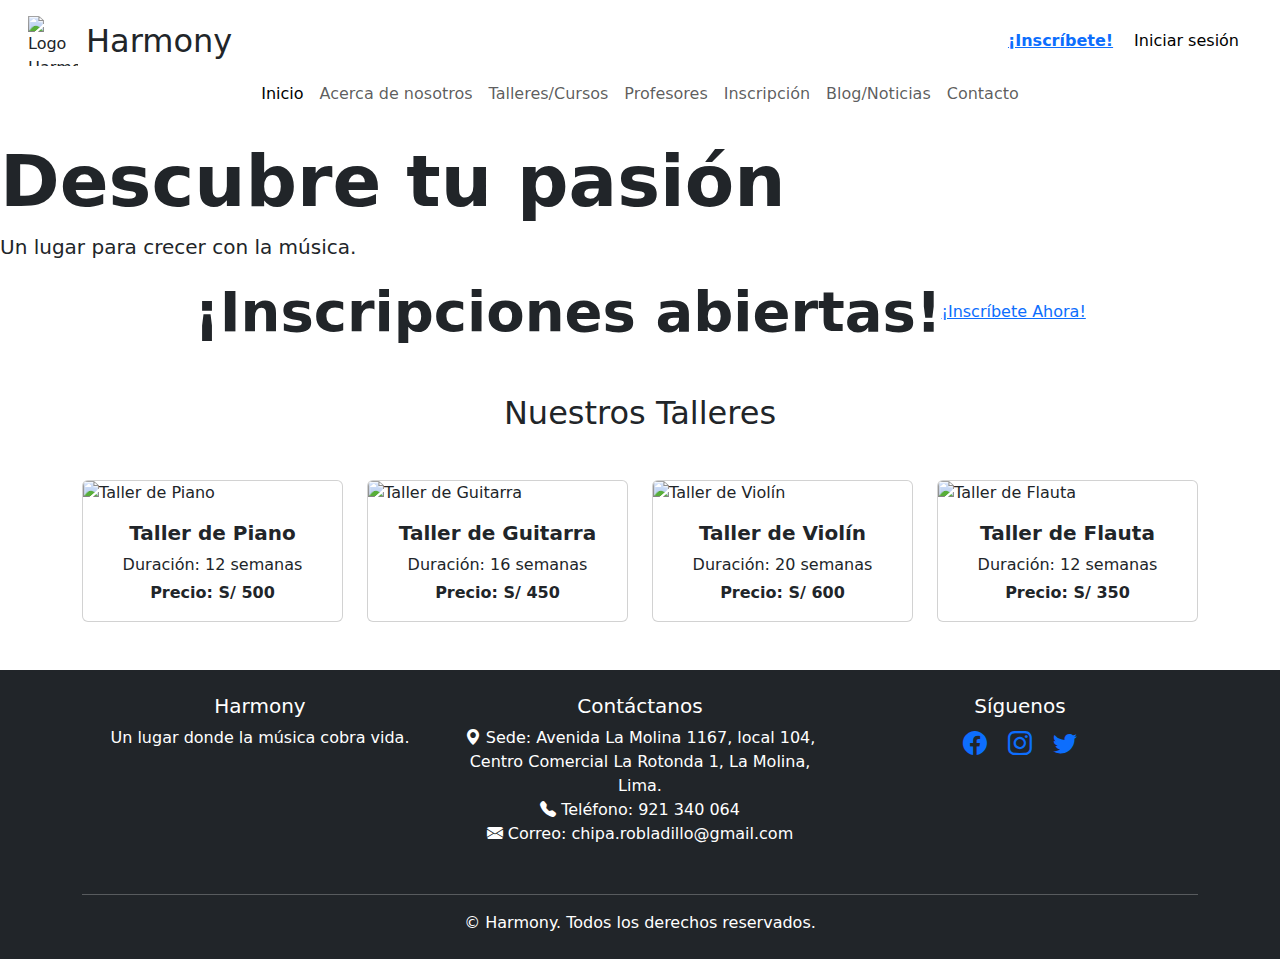
<file: src/main/resources/templates/index.html>
<!DOCTYPE html>
<html lang="es" xmlns:th="http://www.thymeleaf.org">

<head>
    <meta charset="UTF-8">
    <meta name="viewport" content="width=device-width, initial-scale=1.0">
    <title>Inicio - Harmony</title>
    <link href="https://cdn.jsdelivr.net/npm/bootstrap@5.3.3/dist/css/bootstrap.min.css" rel="stylesheet">
    <link rel="stylesheet" href="https://cdn.jsdelivr.net/npm/bootstrap-icons@1.11.3/font/bootstrap-icons.min.css">
    <link rel="stylesheet" th:href="@{/css/index-style.css}">
</head>

<body>
    <header class="p-3 header-personalizado">
        <div class="container-fluid d-flex justify-content-between align-items-center">
            <div class="d-flex align-items-center">
                <img th:src="@{/images/logo.png}" alt="Logo Harmony" width="50" height="50" class="me-2">
                <h1 class="h2 mb-0">Harmony</h1>
            </div>
            <button class="navbar-toggler d-lg-none" type="button" data-bs-toggle="collapse" data-bs-target="#navbarNav"
                aria-controls="navbarNav" aria-expanded="false" aria-label="Toggle navigation">
                <span class="navbar-toggler-icon"></span>
            </button>
            <div class="d-flex align-items-center ms-auto d-none d-lg-flex">
                <a th:href="@{/inscripcion}" class="btn-brillo me-2 fw-bold">¡Inscríbete!</a>
                <a th:href="@{/login}" class="btn btn-link text-decoration-none text-black">Iniciar sesión</a>
            </div>
        </div>
        <nav class="navbar navbar-expand-lg d-flex justify-content-center">
            <div class="collapse navbar-collapse justify-content-center" id="navbarNav">
                <ul class="navbar-nav">
                    <li class="nav-item"><a class="nav-link active" aria-current="page" th:href="@{/}">Inicio</a></li>
                    <li class="nav-item"><a class="nav-link" th:href="@{/acerca}">Acerca de nosotros</a></li>
                    <li class="nav-item"><a class="nav-link" th:href="@{/talleres}">Talleres/Cursos</a></li>
                    <li class="nav-item"><a class="nav-link" th:href="@{/profesores}">Profesores</a></li>
                    <li class="nav-item"><a class="nav-link" th:href="@{/inscripcion}">Inscripción</a></li>
                    <li class="nav-item"><a class="nav-link" th:href="@{/blog}">Blog/Noticias</a></li>
                    <li class="nav-item"><a class="nav-link" th:href="@{/contacto}">Contacto</a></li>
                </ul>
            </div>
        </nav>
    </header>
    <main>
        <section class="seccion-hero" th:style="'background-image: url(' + @{/images/portada1.jpg} + ');'">
            <div class="capa-hero"></div>
            <div class="contenido-hero">
                <h1 class="display-2 fw-bold">Descubre tu pasión</h1>
                <p class="lead">Un lugar para crecer con la música.</p>
            </div>
        </section>
        <section class="banner-negro text-center d-flex justify-content-center align-items-center">
            <h2 class="display-4 fw-bold mb-0">¡Inscripciones abiertas!</h2>
            <a th:href="@{/inscripcion}" class="btn-llamativo">
                ¡Inscríbete Ahora!
            </a>
        </section>
        <section class="container my-5">
            <h2 class="text-center mb-5">Nuestros Talleres</h2>
            <div class="row row-cols-1 row-cols-md-2 row-cols-lg-4 g-4">
                <div class="col">
                    <a th:href="@{/talleres}" class="text-decoration-none">
                        <div class="card tarjeta-taller h-100">
                            <img th:src="@{/images/piano.jpg}" class="card-img-top" alt="Taller de Piano">
                            <div class="card-body text-center">
                                <h5 class="card-title fw-bold">Taller de Piano</h5>
                                <p class="card-text mb-1">Duración: 12 semanas</p>
                                <p class="card-text fw-bold">Precio: S/ 500</p>
                            </div>
                        </div>
                    </a>
                </div>
                <div class="col">
                    <a th:href="@{/talleres}" class="text-decoration-none">
                        <div class="card tarjeta-taller h-100">
                            <img th:src="@{/images/guitarra.jpg}" class="card-img-top" alt="Taller de Guitarra">
                            <div class="card-body text-center">
                                <h5 class="card-title fw-bold">Taller de Guitarra</h5>
                                <p class="card-text mb-1">Duración: 16 semanas</p>
                                <p class="card-text fw-bold">Precio: S/ 450</p>
                            </div>
                        </div>
                    </a>
                </div>
                <div class="col">
                    <a th:href="@{/talleres}" class="text-decoration-none">
                        <div class="card tarjeta-taller h-100">
                            <img th:src="@{/images/violin.jpg}" class="card-img-top" alt="Taller de Violín">
                            <div class="card-body text-center">
                                <h5 class="card-title fw-bold">Taller de Violín</h5>
                                <p class="card-text mb-1">Duración: 20 semanas</p>
                                <p class="card-text fw-bold">Precio: S/ 600</p>
                            </div>
                        </div>
                    </a>
                </div>
                <div class="col">
                    <a th:href="@{/talleres}" class="text-decoration-none">
                        <div class="card tarjeta-taller h-100">
                            <img th:src="@{/images/flauta.jpg}" class="card-img-top" alt="Taller de Flauta">
                            <div class="card-body text-center">
                                <h5 class="card-title fw-bold">Taller de Flauta</h5>
                                <p class="card-text mb-1">Duración: 12 semanas</p>
                                <p class="card-text fw-bold">Precio: S/ 350</p>
                            </div>
                        </div>
                    </a>
                </div>
            </div>
        </section>
    </main>
    <footer class="bg-dark text-white py-4">
        <div class="container">
            <div class="row text-center justify-content-center">
                <div class="col-md-4 mb-3">
                    <h5>Harmony</h5>
                    <p>Un lugar donde la música cobra vida.</p>
                </div>
                <div class="col-md-4 mb-3">
                    <h5>Contáctanos</h5>
                    <ul class="list-unstyled">
                        <li><i class="bi bi-geo-alt-fill"></i> Sede: Avenida La Molina 1167, local 104, Centro Comercial
                            La Rotonda 1, La Molina, Lima.</li>
                        <li><i class="bi bi-telephone-fill"></i> Teléfono: 921 340 064</li>
                        <li><i class="bi bi-envelope-fill"></i> Correo: chipa.robladillo@gmail.com</li>
                    </ul>
                </div>
                <div class="col-md-4 mb-3">
                    <h5>Síguenos</h5>
                    <a href="#" class="me-3"><i class="bi bi-facebook" style="font-size: 1.5rem;"></i></a>
                    <a href="#" class="me-3"><i class="bi bi-instagram" style="font-size: 1.5rem;"></i></a>
                    <a href="#"><i class="bi bi-twitter" style="font-size: 1.5rem;"></i></a>
                </div>
            </div>
            <hr class="my-3">
            <div class="text-center">
                <p class="mb-0">&copy; <span id="year" th:text="${#dates.format(#dates.createNow(), 'yyyy')}"></span>
                    Harmony. Todos los derechos reservados.</p>
            </div>
        </div>
    </footer>
    <script src="https://cdn.jsdelivr.net/npm/bootstrap@5.3.3/dist/js/bootstrap.bundle.min.js"></script>
</body>

</html>
</file>
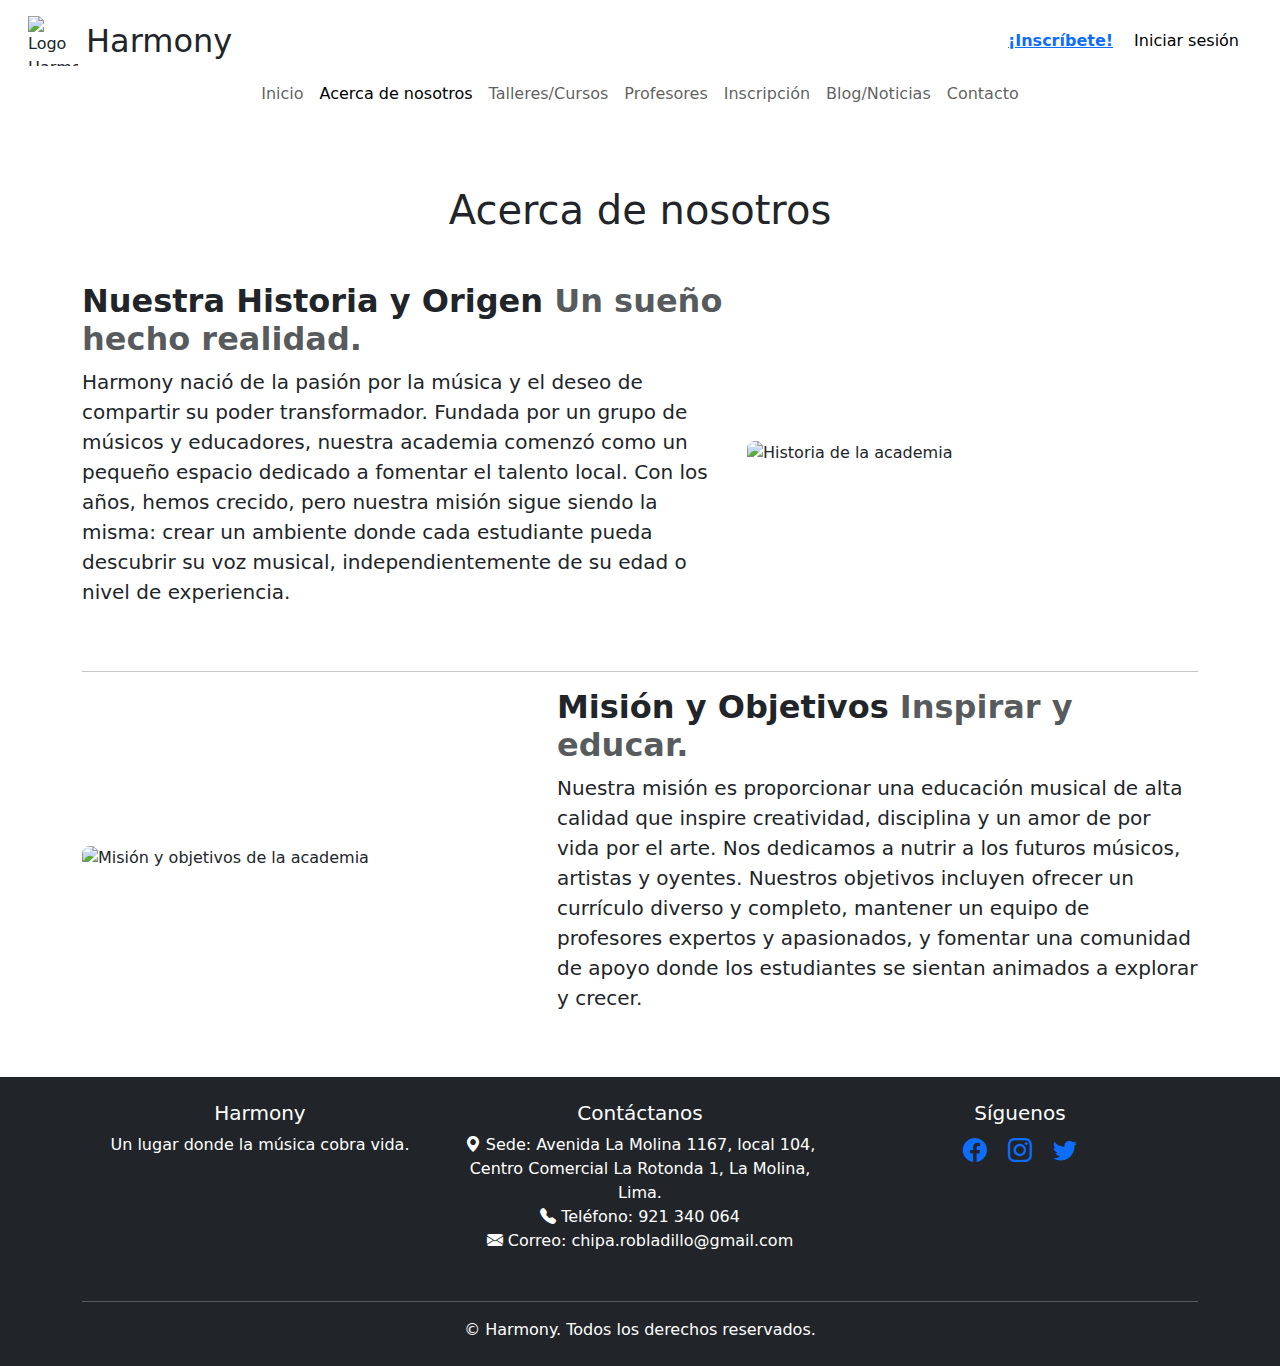
<file: src/main/resources/templates/acerca.html>
<!DOCTYPE html>
<html lang="es" xmlns:th="http://www.thymeleaf.org">

<head>
    <meta charset="UTF-8">
    <meta name="viewport" content="width=device-width, initial-scale=1.0">
    <title>Acerca de nosotros - Harmony</title>
    <link href="https://cdn.jsdelivr.net/npm/bootstrap@5.3.3/dist/css/bootstrap.min.css" rel="stylesheet">
    <link rel="stylesheet" href="https://cdn.jsdelivr.net/npm/bootstrap-icons@1.11.3/font/bootstrap-icons.min.css">
    <link rel="stylesheet" th:href="@{/css/acerca-style.css}">
</head>

<body>
    <header class="p-3 header-personalizado">
        <div class="container-fluid d-flex justify-content-between align-items-center">
            <div class="d-flex align-items-center">
                <img th:src="@{/images/logo.png}" alt="Logo Harmony" width="50" height="50" class="me-2">
                <h1 class="h2 mb-0">Harmony</h1>
            </div>
            <button class="navbar-toggler d-lg-none" type="button" data-bs-toggle="collapse" data-bs-target="#navbarNav"
                aria-controls="navbarNav" aria-expanded="false" aria-label="Toggle navigation">
                <span class="navbar-toggler-icon"></span>
            </button>
            <div class="d-flex align-items-center ms-auto d-none d-lg-flex">
                <a th:href="@{/inscripcion}" class="btn-brillo me-2 fw-bold">¡Inscríbete!</a>
                <a th:href="@{/login}" class="btn btn-link text-decoration-none text-black">Iniciar sesión</a>
            </div>
        </div>
        <nav class="navbar navbar-expand-lg d-flex justify-content-center">
            <div class="collapse navbar-collapse justify-content-center" id="navbarNav">
                <ul class="navbar-nav">
                    <li class="nav-item"><a class="nav-link" th:href="@{/}">Inicio</a></li>
                    <li class="nav-item"><a class="nav-link active" aria-current="page" th:href="@{/acerca}">Acerca de
                            nosotros</a></li>
                    <li class="nav-item"><a class="nav-link" th:href="@{/talleres}">Talleres/Cursos</a></li>
                    <li class="nav-item"><a class="nav-link" th:href="@{/profesores}">Profesores</a></li>
                    <li class="nav-item"><a class="nav-link" th:href="@{/inscripcion}">Inscripción</a></li>
                    <li class="nav-item"><a class="nav-link" th:href="@{/blog}">Blog/Noticias</a></li>
                    <li class="nav-item"><a class="nav-link" th:href="@{/contacto}">Contacto</a></li>
                </ul>
            </div>
        </nav>
    </header>
    <main class="container my-5">
        <h1 class="text-center mb-5">Acerca de nosotros</h1>
        <div class="row featurette align-items-center mb-5">
            <div class="col-md-7">
                <h2 class="fw-bold">Nuestra Historia y Origen <span class="text-muted">Un sueño hecho realidad.</span>
                </h2>
                <p class="lead">Harmony nació de la pasión por la música y el deseo de compartir su poder transformador.
                    Fundada por un grupo de músicos y educadores, nuestra academia comenzó como un pequeño espacio
                    dedicado a fomentar el talento local. Con los años, hemos crecido, pero nuestra misión sigue siendo
                    la misma: crear un ambiente donde cada estudiante pueda descubrir su voz musical, independientemente
                    de su edad o nivel de experiencia.</p>
            </div>
            <div class="col-md-5">
                <img class="img-fluid rounded-3" th:src="@{/images/historia.jpg}" alt="Historia de la academia">
            </div>
        </div>
        <hr class="featurette-divider">
        <div class="row featurette align-items-center mb-5">
            <div class="col-md-7 order-md-2">
                <h2 class="fw-bold">Misión y Objetivos <span class="text-muted">Inspirar y educar.</span></h2>
                <p class="lead">Nuestra misión es proporcionar una educación musical de alta calidad que inspire
                    creatividad, disciplina y un amor de por vida por el arte. Nos dedicamos a nutrir a los futuros
                    músicos, artistas y oyentes. Nuestros objetivos incluyen ofrecer un currículo diverso y completo,
                    mantener un equipo de profesores expertos y apasionados, y fomentar una comunidad de apoyo donde los
                    estudiantes se sientan animados a explorar y crecer.</p>
            </div>
            <div class="col-md-5 order-md-1">
                <img class="img-fluid rounded-3" th:src="@{/images/mision.jpg}" alt="Misión y objetivos de la academia">
            </div>
        </div>
    </main>
    <footer class="bg-dark text-white py-4">
        <div class="container">
            <div class="row text-center justify-content-center">
                <div class="col-md-4 mb-3">
                    <h5>Harmony</h5>
                    <p>Un lugar donde la música cobra vida.</p>
                </div>
                <div class="col-md-4 mb-3">
                    <h5>Contáctanos</h5>
                    <ul class="list-unstyled">
                        <li><i class="bi bi-geo-alt-fill"></i> Sede: Avenida La Molina 1167, local 104, Centro Comercial La Rotonda 1, La Molina, Lima.</li>
                        <li><i class="bi bi-telephone-fill"></i> Teléfono: 921 340 064</li>
                        <li><i class="bi bi-envelope-fill"></i> Correo: chipa.robladillo@gmail.com</li>
                    </ul>
                </div>
                <div class="col-md-4 mb-3">
                    <h5>Síguenos</h5>
                    <a href="#" class="me-3"><i class="bi bi-facebook" style="font-size: 1.5rem;"></i></a>
                    <a href="#" class="me-3"><i class="bi bi-instagram" style="font-size: 1.5rem;"></i></a>
                    <a href="#"><i class="bi bi-twitter" style="font-size: 1.5rem;"></i></a>
                </div>
            </div>
            <hr class="my-3">
            <div class="text-center">
                <p class="mb-0">&copy; <span id="year" th:text="${#dates.format(#dates.createNow(), 'yyyy')}"></span>
                    Harmony. Todos los derechos reservados.</p>
            </div>
        </div>
    </footer>
    <script src="https://cdn.jsdelivr.net/npm/bootstrap@5.3.3/dist/js/bootstrap.bundle.min.js"></script>
</body>
</html>
</file>
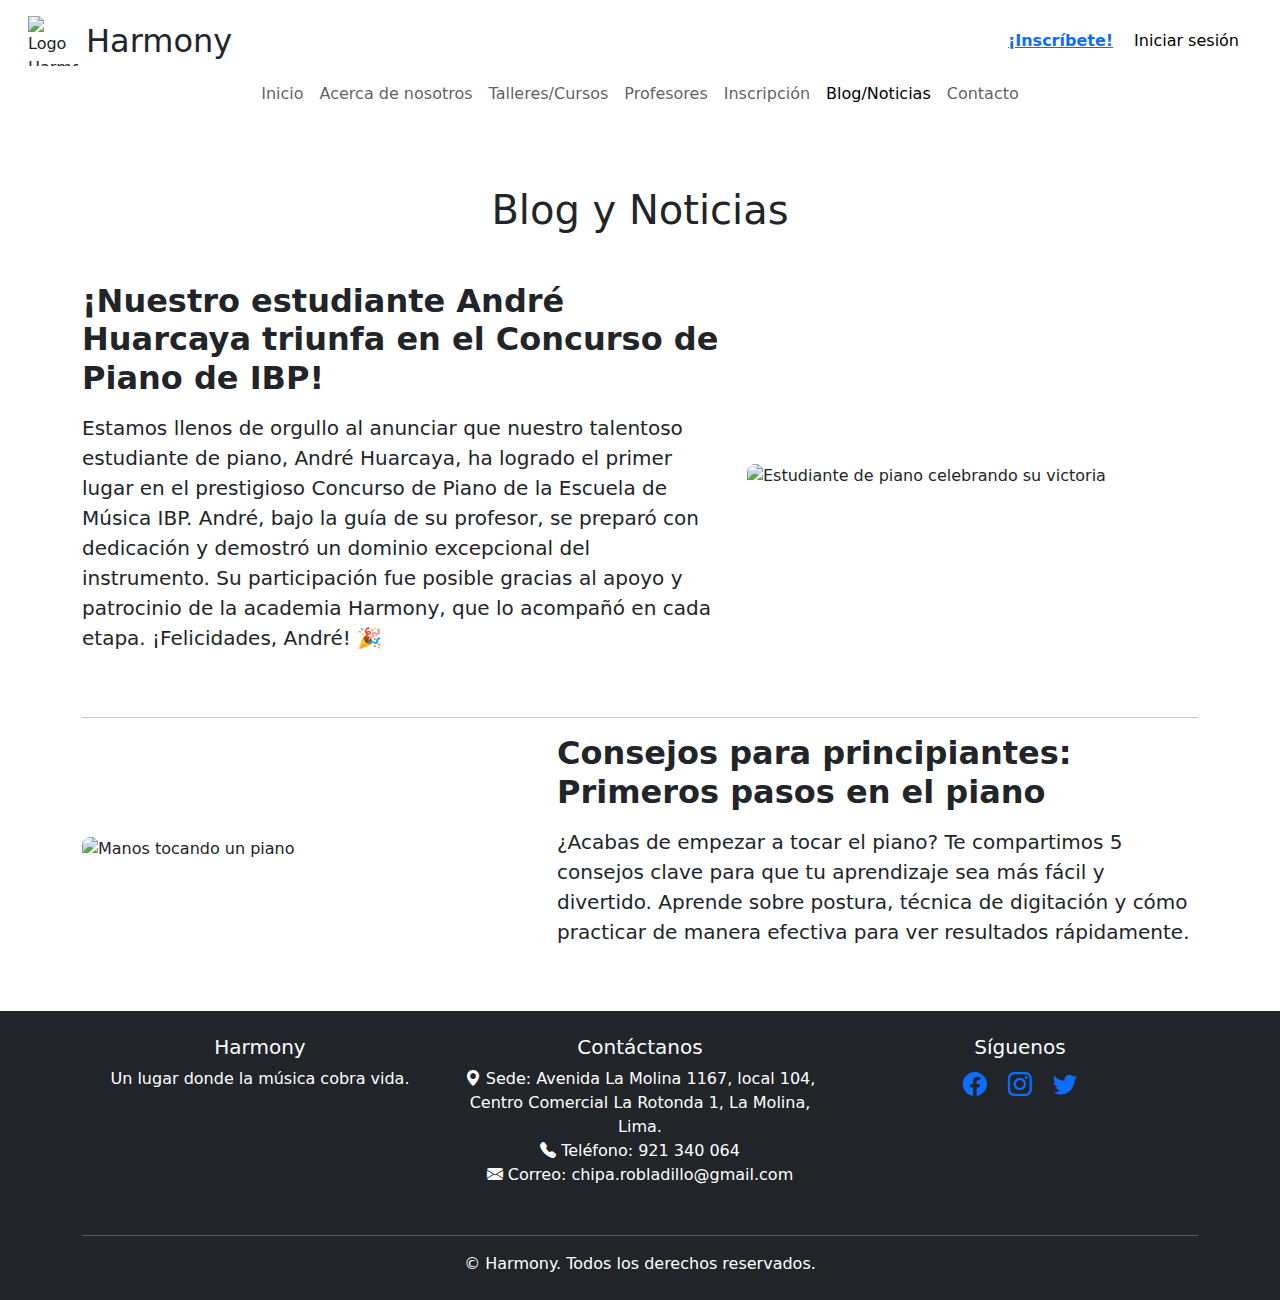
<file: src/main/resources/templates/blog.html>
<!DOCTYPE html>
<html lang="es" xmlns:th="http://www.thymeleaf.org">

<head>
    <meta charset="UTF-8">
    <meta name="viewport" content="width=device-width, initial-scale=1.0">
    <title>Blog/Noticias - Harmony</title>
    <link href="https://cdn.jsdelivr.net/npm/bootstrap@5.3.3/dist/css/bootstrap.min.css" rel="stylesheet">
    <link rel="stylesheet" href="https://cdn.jsdelivr.net/npm/bootstrap-icons@1.11.3/font/bootstrap-icons.min.css">
    <link rel="stylesheet" th:href="@{/css/blog-style.css}">
</head>

<body>
    <header class="p-3 header-personalizado">
        <div class="container-fluid d-flex justify-content-between align-items-center">
            <div class="d-flex align-items-center">
                <img th:src="@{/images/logo.png}" alt="Logo Harmony" width="50" height="50" class="me-2">
                <h1 class="h2 mb-0">Harmony</h1>
            </div>
            <button class="navbar-toggler d-lg-none" type="button" data-bs-toggle="collapse" data-bs-target="#navbarNav"
                aria-controls="navbarNav" aria-expanded="false" aria-label="Toggle navigation">
                <span class="navbar-toggler-icon"></span>
            </button>
            <div class="d-flex align-items-center ms-auto d-none d-lg-flex">
                <a th:href="@{/inscripcion}" class="btn-brillo me-2 fw-bold">¡Inscríbete!</a>
                <a th:href="@{/login}" class="btn btn-link text-decoration-none text-black">Iniciar sesión</a>
            </div>
        </div>
        <nav class="navbar navbar-expand-lg d-flex justify-content-center">
            <div class="collapse navbar-collapse justify-content-center" id="navbarNav">
                <ul class="navbar-nav">
                    <li class="nav-item"><a class="nav-link" th:href="@{/}">Inicio</a></li>
                    <li class="nav-item"><a class="nav-link" th:href="@{/acerca}">Acerca de nosotros</a></li>
                    <li class="nav-item"><a class="nav-link" th:href="@{/talleres}">Talleres/Cursos</a></li>
                    <li class="nav-item"><a class="nav-link" th:href="@{/profesores}">Profesores</a></li>
                    <li class="nav-item"><a class="nav-link" th:href="@{/inscripcion}">Inscripción</a></li>
                    <li class="nav-item"><a class="nav-link active" aria-current="page" th:href="@{/blog}">Blog/Noticias</a></li>
                    <li class="nav-item"><a class="nav-link" th:href="@{/contacto}">Contacto</a></li>
                </ul>
            </div>
        </nav>
    </header>
    <main class="container my-5">
        <h1 class="text-center mb-5">Blog y Noticias</h1>
        <div class="row featurette align-items-center mb-5">
            <div class="col-md-7">
                <h2 class="fw-bold">¡Nuestro estudiante André Huarcaya triunfa en el Concurso de Piano de IBP!</h2>
                <p class="lead mt-3">
                    Estamos llenos de orgullo al anunciar que nuestro talentoso estudiante de piano,
                    <strong>André Huarcaya</strong>, ha logrado el primer lugar en el prestigioso Concurso de Piano
                    de la Escuela de Música IBP. André, bajo la guía de su profesor, se preparó con dedicación y
                    demostró un dominio excepcional del instrumento. Su participación fue posible gracias al apoyo
                    y patrocinio de la academia Harmony, que lo acompañó en cada etapa.
                    ¡Felicidades, André! 🎉
                </p>
            </div>
            <div class="col-md-5">
                <img class="img-fluid rounded-3" th:src="@{/images/noticia1.png}"
                    alt="Estudiante de piano celebrando su victoria">
            </div>
        </div>
        <hr class="featurette-divider">
        <div class="row featurette align-items-center mb-5">
            <div class="col-md-7 order-md-2">
                <h2 class="fw-bold">Consejos para principiantes: Primeros pasos en el piano</h2>
                <p class="lead mt-3">
                    ¿Acabas de empezar a tocar el piano? Te compartimos 5 consejos clave para que tu aprendizaje
                    sea más fácil y divertido. Aprende sobre postura, técnica de digitación y cómo practicar
                    de manera efectiva para ver resultados rápidamente.
                </p>
            </div>
            <div class="col-md-5 order-md-1">
                <img class="img-fluid rounded-3" th:src="@{/images/blog1.jpg}" alt="Manos tocando un piano">
            </div>
        </div>
    </main>
    <footer class="bg-dark text-white py-4">
        <div class="container">
            <div class="row text-center justify-content-center">
                <div class="col-md-4 mb-3">
                    <h5>Harmony</h5>
                    <p>Un lugar donde la música cobra vida.</p>
                </div>
                <div class="col-md-4 mb-3">
                    <h5>Contáctanos</h5>
                    <ul class="list-unstyled">
                        <li><i class="bi bi-geo-alt-fill"></i> Sede: Avenida La Molina 1167, local 104, Centro Comercial La Rotonda 1, La Molina, Lima.</li>
                        <li><i class="bi bi-telephone-fill"></i> Teléfono: 921 340 064</li>
                        <li><i class="bi bi-envelope-fill"></i> Correo: chipa.robladillo@gmail.com</li>
                    </ul>
                </div>
                <div class="col-md-4 mb-3">
                    <h5>Síguenos</h5>
                    <a href="#" class="me-3"><i class="bi bi-facebook" style="font-size: 1.5rem;"></i></a>
                    <a href="#" class="me-3"><i class="bi bi-instagram" style="font-size: 1.5rem;"></i></a>
                    <a href="#"><i class="bi bi-twitter" style="font-size: 1.5rem;"></i></a>
                </div>
            </div>
            <hr class="my-3">
            <div class="text-center">
                <p class="mb-0">&copy; <span th:text="${#dates.format(#dates.createNow(), 'yyyy')}"></span>
                    Harmony. Todos los derechos reservados.</p>
            </div>
        </div>
    </footer>
    <script src="https://cdn.jsdelivr.net/npm/bootstrap@5.3.3/dist/js/bootstrap.bundle.min.js"></script>
</body>

</html>
</file>
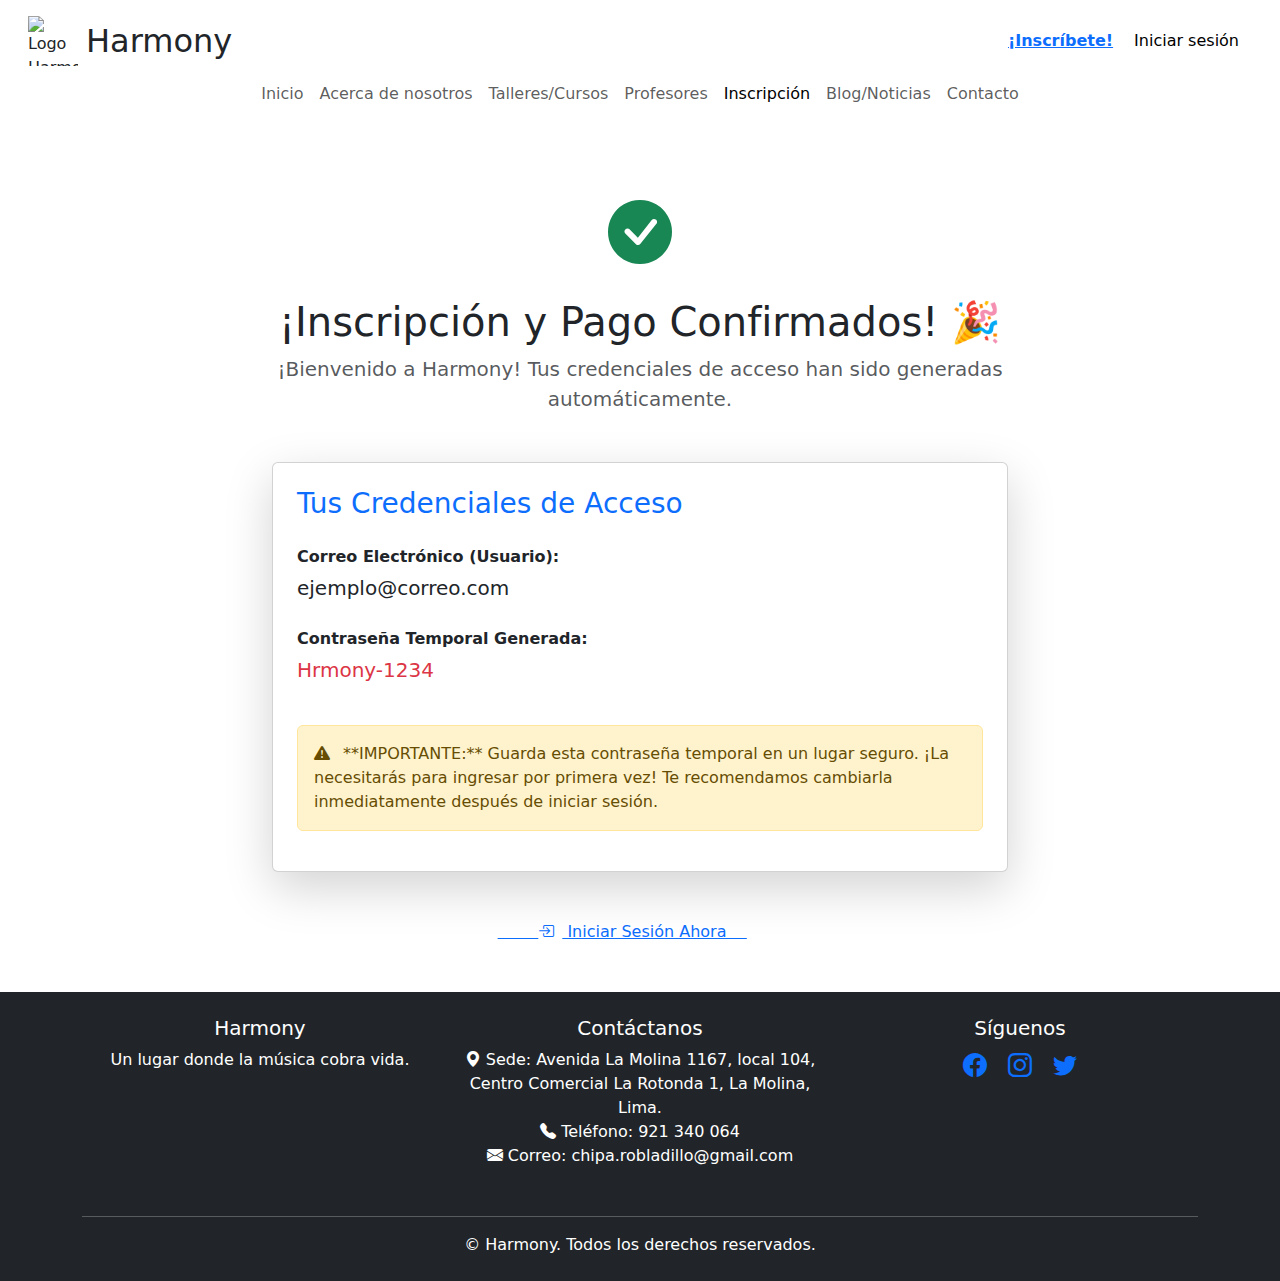
<file: src/main/resources/templates/confirmacion.html>
<!DOCTYPE html>
<html lang="es" xmlns:th="http://www.thymeleaf.org">

<head>
    <meta charset="UTF-8">
    <meta name="viewport" content="width=device-width, initial-scale=1.0">
    <title>Confirmación de Acceso - Harmony</title>
    <link href="https://cdn.jsdelivr.net/npm/bootstrap@5.3.3/dist/css/bootstrap.min.css" rel="stylesheet">
    <link rel="stylesheet" href="https://cdn.jsdelivr.net/npm/bootstrap-icons@1.11.3/font/bootstrap-icons.min.css">
    <link rel="stylesheet" th:href="@{/css/inscripcion-style.css}">
</head>

<body>
    <header class="p-3 header-personalizado">
        <div class="container-fluid d-flex justify-content-between align-items-center">
            <div class="d-flex align-items-center">
                <img th:src="@{/images/logo.png}" alt="Logo Harmony" width="50" height="50" class="me-2">
                <h1 class="h2 mb-0">Harmony</h1>
            </div>
            <button class="navbar-toggler d-lg-none" type="button" data-bs-toggle="collapse" data-bs-target="#navbarNav"
                aria-controls="navbarNav" aria-expanded="false" aria-label="Toggle navigation">
                <span class="navbar-toggler-icon"></span>
            </button>
            <div class="d-flex align-items-center ms-auto d-none d-lg-flex">
                <a th:href="@{/inscripcion}" class="btn-brillo me-2 fw-bold">¡Inscríbete!</a>
                <a th:href="@{/login}" class="btn btn-link text-decoration-none text-black">Iniciar sesión</a>
            </div>
        </div>
        <nav class="navbar navbar-expand-lg d-flex justify-content-center">
            <div class="collapse navbar-collapse justify-content-center" id="navbarNav">
                <ul class="navbar-nav">
                    <li class="nav-item"><a class="nav-link" th:href="@{/}">Inicio</a></li>
                    <li class="nav-item"><a class="nav-link" th:href="@{/acerca}">Acerca de nosotros</a></li>
                    <li class="nav-item"><a class="nav-link" th:href="@{/talleres}">Talleres/Cursos</a></li>
                    <li class="nav-item"><a class="nav-link" th:href="@{/profesores}">Profesores</a></li>
                    <li class="nav-item"><a class="nav-link active" aria-current="page"
                            th:href="@{/inscripcion}">Inscripción</a></li>
                    <li class="nav-item"><a class="nav-link" th:href="@{/blog}">Blog/Noticias</a></li>
                    <li class="nav-item"><a class="nav-link" th:href="@{/contacto}">Contacto</a></li>
                </ul>
            </div>
        </nav>
    </header>

    <main class="container my-5">
        <div class="row justify-content-center">
            <div class="col-lg-8">
                <div class="text-center mb-5">
                    <i class="bi bi-check-circle-fill text-success" style="font-size: 4rem;"></i>
                    <h1 class="mt-3">¡Inscripción y Pago Confirmados! 🎉</h1>
                    <p class="lead text-muted">¡Bienvenido a Harmony! Tus credenciales de acceso han sido generadas
                        automáticamente.</p>
                </div>

                <div class="card p-4 shadow-lg card-credenciales mb-4">
                    <h3 class="mb-4 text-primary">Tus Credenciales de Acceso</h3>

                    <div class="mb-4">
                        <p class="mb-1 fw-semibold">Correo Electrónico (Usuario):</p>
                        <span class="credencial-valor fs-5" th:text="${correo} ?: 'ejemplo@correo.com'">
                            ejemplo@correo.com
                        </span>
                    </div>

                    <div class="mb-4">
                        <p class="mb-1 fw-semibold">Contraseña Temporal Generada:</p>
                        <span class="credencial-valor fs-5 text-danger" th:text="${contrasena} ?: 'Hrmony-1234'">
                            Hrmony-1234
                        </span>
                    </div>

                    <div class="alert alert-warning mt-3" role="alert">
                        <i class="bi bi-exclamation-triangle-fill me-2"></i>
                        **IMPORTANTE:** Guarda esta contraseña temporal en un lugar seguro. ¡La necesitarás para
                        ingresar por primera vez! Te recomendamos cambiarla inmediatamente después de iniciar sesión.
                    </div>
                </div>

                <div class="d-flex justify-content-center mt-5">
                        <a th:href="@{/login}" class="btn-formulario btn-lg" style="max-width: 300px; width: 100%;">
                                <i class="bi bi-box-arrow-in-right me-2"></i> Iniciar Sesión Ahora
                            </a>
                </div>
            </div>
        </div>
    </main>
    <footer class="bg-dark text-white py-4 mt-5">
        <div class="container">
            <div class="row text-center justify-content-center">
                <div class="col-md-4 mb-3">
                    <h5>Harmony</h5>
                    <p>Un lugar donde la música cobra vida.</p>
                </div>
                <div class="col-md-4 mb-3">
                    <h5>Contáctanos</h5>
                    <ul class="list-unstyled">
                        <li><i class="bi bi-geo-alt-fill"></i> Sede: Avenida La Molina 1167, local 104, Centro Comercial
                            La Rotonda 1, La Molina, Lima.</li>
                        <li><i class="bi bi-telephone-fill"></i> Teléfono: 921 340 064</li>
                        <li><i class="bi bi-envelope-fill"></i> Correo: chipa.robladillo@gmail.com</li>
                    </ul>
                </div>
                <div class="col-md-4 mb-3">
                    <h5>Síguenos</h5>
                    <a href="#" class="me-3"><i class="bi bi-facebook" style="font-size: 1.5rem;"></i></a>
                    <a href="#" class="me-3"><i class="bi bi-instagram" style="font-size: 1.5rem;"></i></a>
                    <a href="#"><i class="bi bi-twitter" style="font-size: 1.5rem;"></i></a>
                </div>
            </div>
            <hr class="my-3">
            <div class="text-center">
                <p class="mb-0">&copy; <span th:text="${#dates.format(#dates.createNow(), 'yyyy')}"></span>
                    Harmony. Todos los derechos reservados.</p>
            </div>
        </div>
    </footer>
    <script src="https://cdn.jsdelivr.net/npm/bootstrap@5.3.3/dist/js/bootstrap.bundle.min.js"></script>
</body>

</html>
</file>
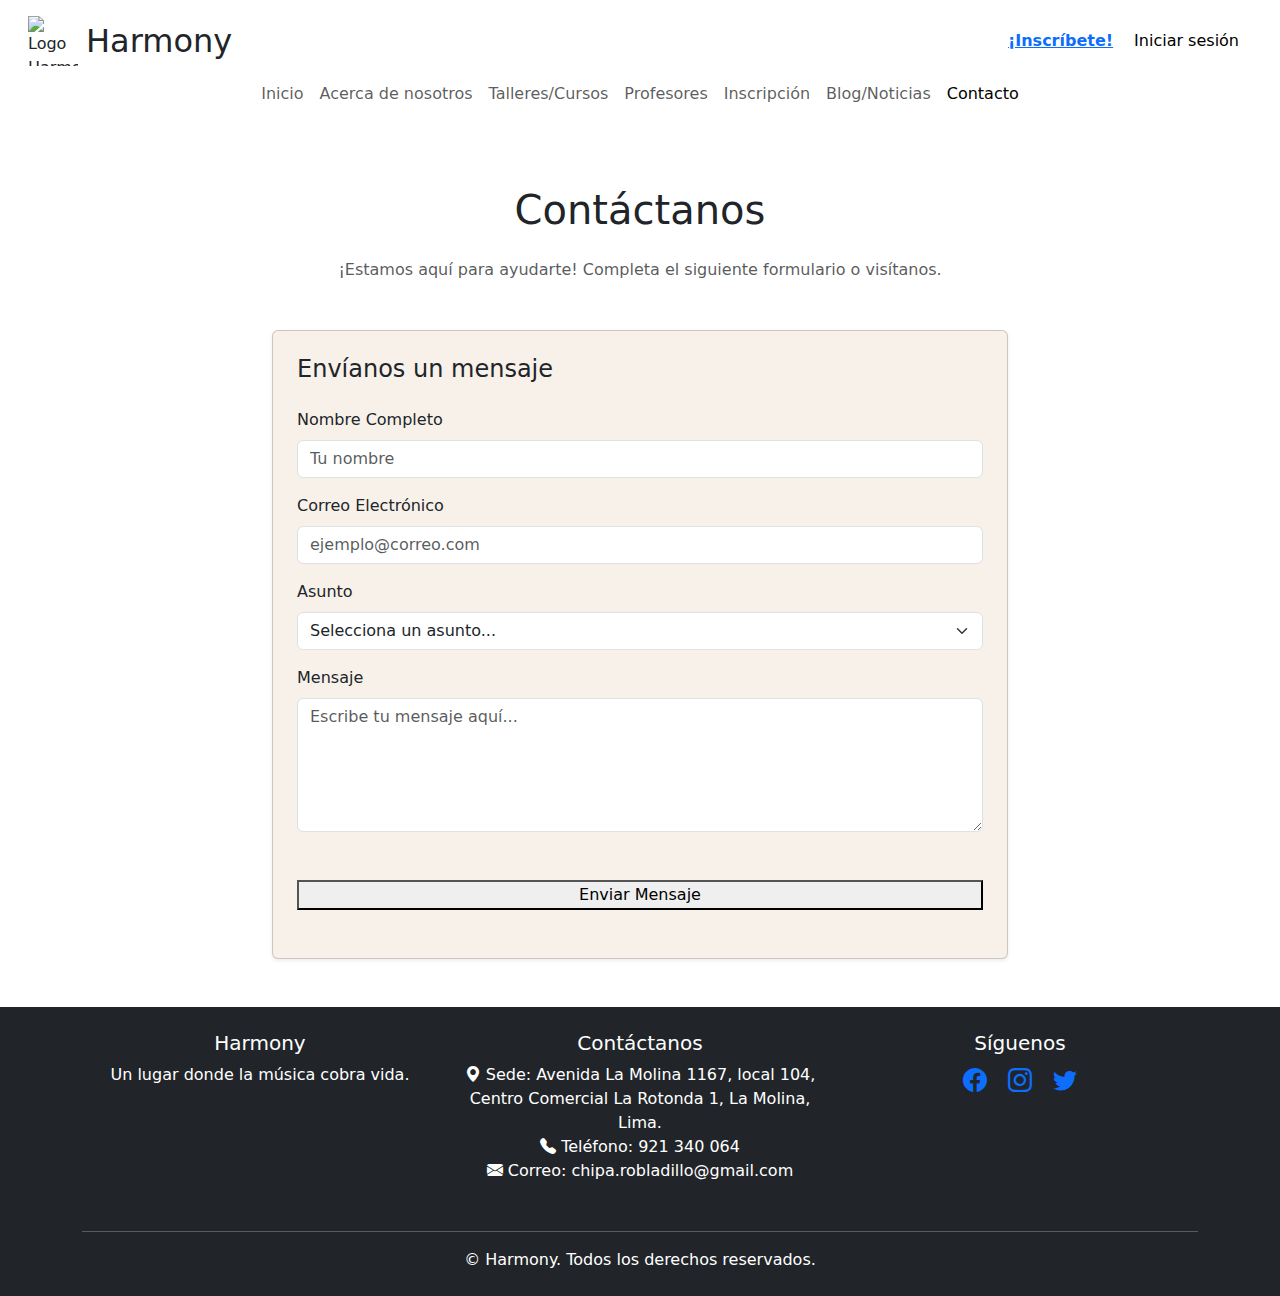
<file: src/main/resources/templates/contacto.html>
<!DOCTYPE html>
<html lang="es" xmlns:th="http://www.thymeleaf.org">

<head>
    <meta charset="UTF-8">
    <meta name="viewport" content="width=device-width, initial-scale=1.0">
    <title>Contacto - Harmony</title>
    <link href="https://cdn.jsdelivr.net/npm/bootstrap@5.3.3/dist/css/bootstrap.min.css" rel="stylesheet">
    <link rel="stylesheet" href="https://cdn.jsdelivr.net/npm/bootstrap-icons@1.11.3/font/bootstrap-icons.min.css">
    <link rel="stylesheet" th:href="@{/css/contacto-style.css}">
</head>

<body>
    <header class="p-3 header-personalizado">
        <div class="container-fluid d-flex justify-content-between align-items-center">
            <div class="d-flex align-items-center">
                <img th:src="@{/images/logo.png}" alt="Logo Harmony" width="50" height="50" class="me-2">
                <h1 class="h2 mb-0">Harmony</h1>
            </div>
            <button class="navbar-toggler d-lg-none" type="button" data-bs-toggle="collapse" data-bs-target="#navbarNav"
                aria-controls="navbarNav" aria-expanded="false" aria-label="Toggle navigation">
                <span class="navbar-toggler-icon"></span>
            </button>
            <div class="d-flex align-items-center ms-auto d-none d-lg-flex">
                <a th:href="@{/inscripcion}" class="btn-brillo me-2 fw-bold">¡Inscríbete!</a>
                <a th:href="@{/login}" class="btn btn-link text-decoration-none text-black">Iniciar sesión</a>
            </div>
        </div>
        <nav class="navbar navbar-expand-lg d-flex justify-content-center">
            <div class="collapse navbar-collapse justify-content-center" id="navbarNav">
                <ul class="navbar-nav">
                    <li class="nav-item"><a class="nav-link" th:href="@{/}">Inicio</a></li>
                    <li class="nav-item"><a class="nav-link" th:href="@{/acerca}">Acerca de nosotros</a></li>
                    <li class="nav-item"><a class="nav-link" th:href="@{/talleres}">Talleres/Cursos</a></li>
                    <li class="nav-item"><a class="nav-link" th:href="@{/profesores}">Profesores</a></li>
                    <li class="nav-item"><a class="nav-link" th:href="@{/inscripcion}">Inscripción</a></li>
                    <li class="nav-item"><a class="nav-link" th:href="@{/blog}">Blog/Noticias</a></li>
                    <li class="nav-item"><a class="nav-link active" aria-current="page" th:href="@{/contacto}">Contacto</a></li>
                </ul>
            </div>
        </nav>
    </header>
    <main class="container my-5">
        <h1 class="text-center mb-4">Contáctanos</h1>
        <p class="text-center text-muted mb-5">¡Estamos aquí para ayudarte! Completa el siguiente formulario o visítanos.</p>
        <div class="row justify-content-center">
            <div class="col-lg-8">
                <div class="card p-4 shadow-sm" style="background-color: #f8f1e9;">
                    <form>
                        <h4 class="mb-4">Envíanos un mensaje</h4>
                        <div class="mb-3">
                            <label for="nombre-contacto" class="form-label">Nombre Completo</label>
                            <input type="text" class="form-control" id="nombre-contacto" placeholder="Tu nombre" required>
                        </div>
                        <div class="mb-3">
                            <label for="email-contacto" class="form-label">Correo Electrónico</label>
                            <input type="email" class="form-control" id="email-contacto" placeholder="ejemplo@correo.com" required>
                        </div>
                        <div class="mb-3">
                            <label for="asunto-contacto" class="form-label">Asunto</label>
                            <select class="form-select" id="asunto-contacto" required>
                                <option selected disabled value="">Selecciona un asunto...</option>
                                <option value="informacion_talleres">Información sobre talleres/cursos</option>
                                <option value="inscripcion">Pregunta sobre la inscripción</option>
                                <option value="profesores">Consulta sobre un profesor</option>
                                <option value="otro">Otro</option>
                            </select>
                        </div>
                        <div class="mb-4">
                            <label for="mensaje-contacto" class="form-label">Mensaje</label>
                            <textarea class="form-control" id="mensaje-contacto" rows="5" placeholder="Escribe tu mensaje aquí..." required></textarea>
                        </div>
                        <div class="d-grid">
                            <button type="submit" class="btn-formulario btn-lg">Enviar Mensaje</button>
                        </div>
                    </form>
                </div>
            </div>
        </div>
    </main>
    <footer class="bg-dark text-white py-4">
        <div class="container">
            <div class="row text-center justify-content-center">
                <div class="col-md-4 mb-3">
                    <h5>Harmony</h5>
                    <p>Un lugar donde la música cobra vida.</p>
                </div>
                <div class="col-md-4 mb-3">
                    <h5>Contáctanos</h5>
                    <ul class="list-unstyled">
                        <li><i class="bi bi-geo-alt-fill"></i> Sede: Avenida La Molina 1167, local 104, Centro Comercial La Rotonda 1, La Molina, Lima.</li>
                        <li><i class="bi bi-telephone-fill"></i> Teléfono: 921 340 064</li>
                        <li><i class="bi bi-envelope-fill"></i> Correo: chipa.robladillo@gmail.com</li>
                    </ul>
                </div>
                <div class="col-md-4 mb-3">
                    <h5>Síguenos</h5>
                    <a href="#" class="me-3"><i class="bi bi-facebook" style="font-size: 1.5rem;"></i></a>
                    <a href="#" class="me-3"><i class="bi bi-instagram" style="font-size: 1.5rem;"></i></a>
                    <a href="#"><i class="bi bi-twitter" style="font-size: 1.5rem;"></i></a>
                </div>
            </div>
            <hr class="my-3">
            <div class="text-center">
                <p class="mb-0">&copy; <span th:text="${#dates.format(#dates.createNow(), 'yyyy')}"></span>
                    Harmony. Todos los derechos reservados.</p>
            </div>
        </div>
    </footer>
    <script src="https://cdn.jsdelivr.net/npm/bootstrap@5.3.3/dist/js/bootstrap.bundle.min.js"></script>
</body>

</html>
</file>
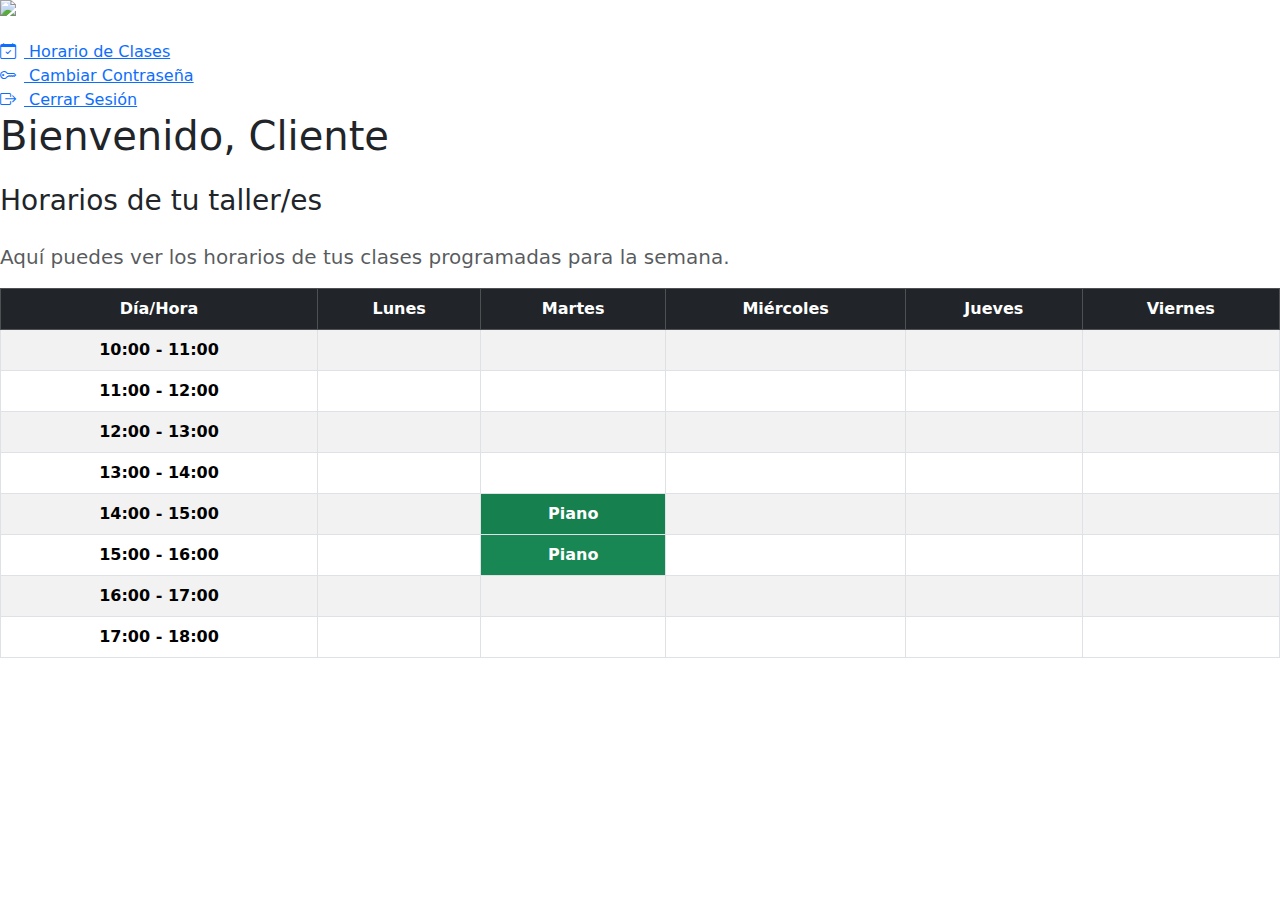
<file: src/main/resources/templates/horario.html>
<!DOCTYPE html>
<html lang="es" xmlns:th="http://www.thymeleaf.org">
<head>
    <meta charset="UTF-8">
    <meta name="viewport" content="width=device-width, initial-scale=1.0">
    <title>Horarios - Harmony</title>
    <link href="https://cdn.jsdelivr.net/npm/bootstrap@5.3.3/dist/css/bootstrap.min.css" rel="stylesheet">
    <link rel="stylesheet" href="https://cdn.jsdelivr.net/npm/bootstrap-icons@1.11.3/font/bootstrap-icons.min.css">
    <link rel="stylesheet" th:href="@{/css/cliente-style.css}">
</head>

<body>
    <div class="sidebar d-flex flex-column">
        
        <div class="header-logo-dashboard">
            <a class="d-flex align-items-center text-decoration-none text-white">
                <img th:src="@{/images/logo.png}" alt="Logo Harmony" width="40" height="40" class="me-2">
                <h1 class="h5 mb-0 fw-bold">Harmony</h1>
            </a>
        </div>
        
        <nav class="nav flex-column">
            <a th:href="@{/horario}" class="nav-link-item active">
                <i class="bi bi-calendar-check me-2"></i> Horario de Clases
            </a>
            
            <a th:href="@{/cambiar-contraseña}" class="nav-link-item">
                <i class="bi bi-key me-2"></i> Cambiar Contraseña
            </a>

            <div class="mt-auto">
                <a th:href="@{/}" class="nav-link-item nav-link-logout">
                    <i class="bi bi-box-arrow-right me-2"></i> Cerrar Sesión
                </a>
            </div>
        </nav>
    </div>

    <div class="main-content">
        <h1 class="mb-4 text-harmony-title">Bienvenido, Cliente</h1>

        <section id="horario" class="calendar-container">
            <h2 class="h3 mb-4 text-harmony-title">Horarios de tu taller/es</h2>
            <p class="lead text-muted">Aquí puedes ver los horarios de tus clases programadas para la semana.</p>
            
            <div class="table-responsive">
                <table class="table table-bordered table-striped text-center">
                    <thead class="table-dark">
                        <tr>
                            <th scope="col">Día/Hora</th>
                            <th scope="col">Lunes</th>
                            <th scope="col">Martes</th>
                            <th scope="col">Miércoles</th>
                            <th scope="col">Jueves</th>
                            <th scope="col">Viernes</th>
                        </tr>
                    </thead>
                    <tbody>
                        <tr>
                            <th scope="row">10:00 - 11:00</th>
                            <td></td> <td></td> <td></td> <td></td> <td></td>
                        </tr>
                        <tr>
                            <th scope="row">11:00 - 12:00</th>
                            <td></td> <td></td> <td></td> <td></td> <td></td>
                        </tr>
                        <tr>
                            <th scope="row">12:00 - 13:00</th>
                            <td></td> <td></td> <td></td> <td></td> <td></td>
                        </tr>
                        <tr>
                            <th scope="row">13:00 - 14:00</th>
                            <td></td> <td></td> <td></td> <td></td> <td></td>
                        </tr>
                        <tr>
                            <th scope="row">14:00 - 15:00</th>
                            <td></td>
                            <td class="bg-success text-white fw-bold">Piano</td>
                            <td></td> <td></td> <td></td>
                        </tr>
                        <tr>
                            <th scope="row">15:00 - 16:00</th>
                            <td></td>
                            <td class="bg-success text-white fw-bold">Piano</td>
                            <td></td> <td></td> <td></td>
                        </tr>
                        <tr>
                            <th scope="row">16:00 - 17:00</th>
                            <td></td> <td></td> <td></td> <td></td> <td></td>
                        </tr>
                        <tr>
                            <th scope="row">17:00 - 18:00</th>
                            <td></td> <td></td> <td></td> <td></td> <td></td>
                        </tr>
                    </tbody>
                </table>
            </div>
        </section>
    </div>

    <script src="https://cdn.jsdelivr.net/npm/bootstrap@5.3.3/dist/js/bootstrap.bundle.min.js"></script>
</body>
</html>
</file>
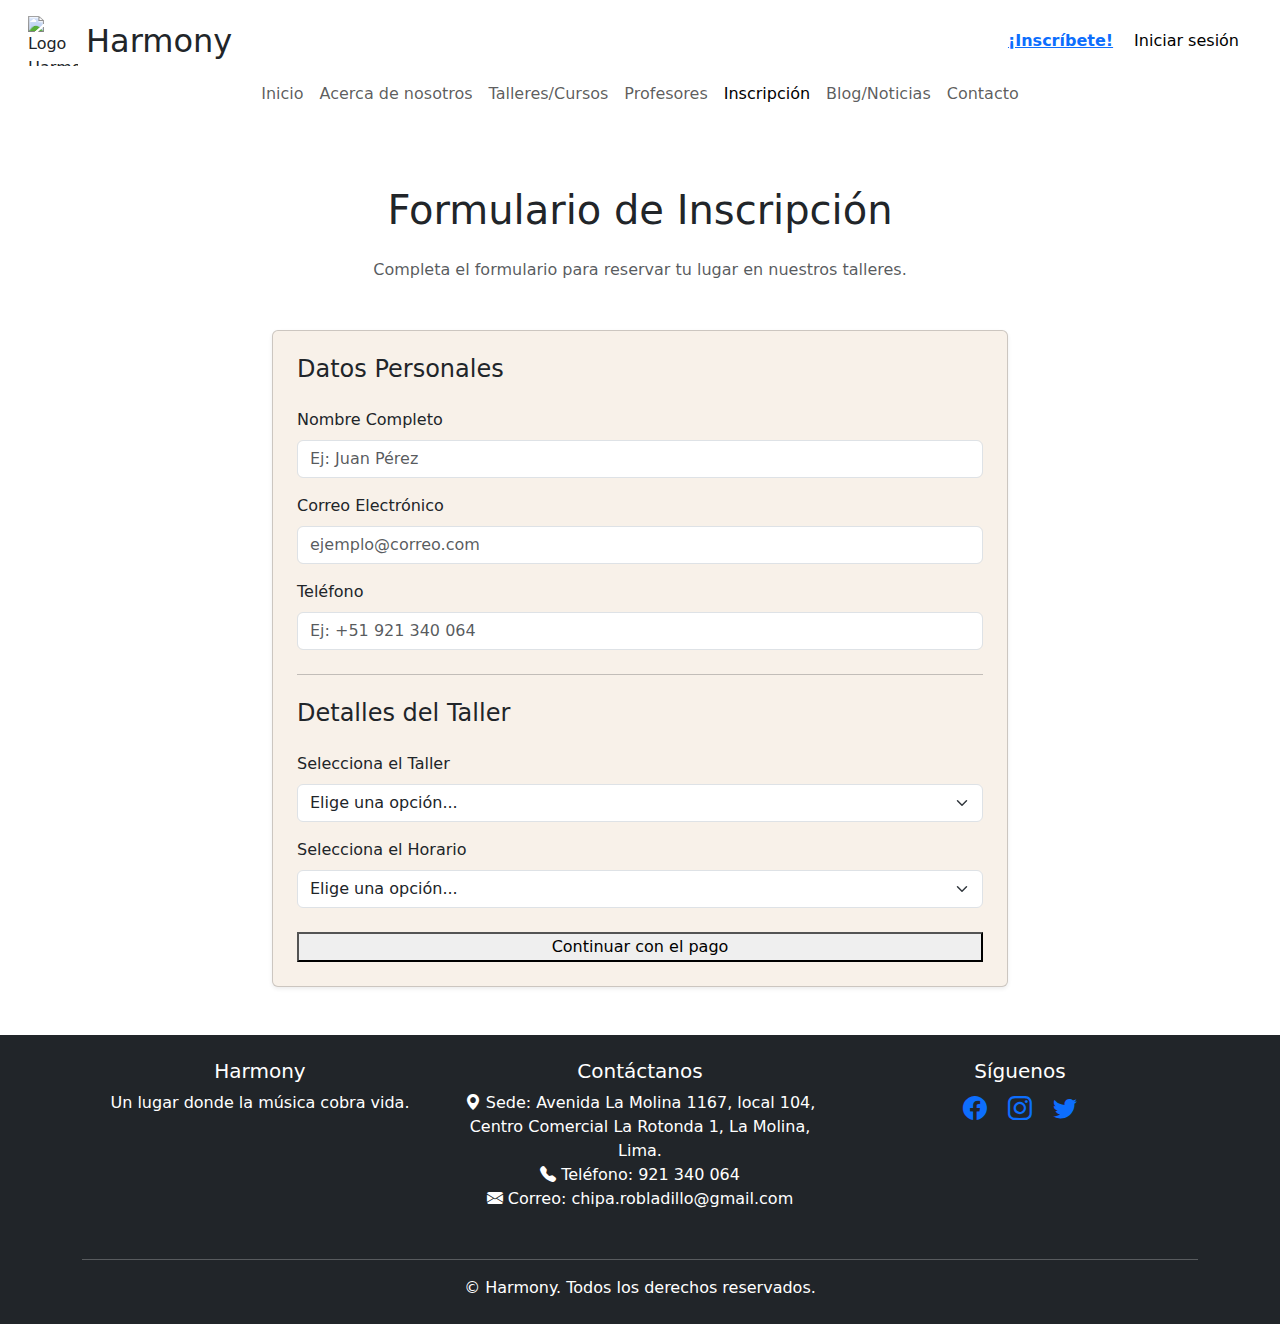
<file: src/main/resources/templates/inscripcion.html>
<!DOCTYPE html>
<html lang="es" xmlns:th="http://www.thymeleaf.org">

<head>
    <meta charset="UTF-8">
    <meta name="viewport" content="width=device-width, initial-scale=1.0">
    <title>Inscripción - Harmony</title>
    <link href="https://cdn.jsdelivr.net/npm/bootstrap@5.3.3/dist/css/bootstrap.min.css" rel="stylesheet">
    <link rel="stylesheet" href="https://cdn.jsdelivr.net/npm/bootstrap-icons@1.11.3/font/bootstrap-icons.min.css">
    <link rel="stylesheet" th:href="@{/css/inscripcion-style.css}">
</head>

<body>
    <header class="p-3 header-personalizado">
        <div class="container-fluid d-flex justify-content-between align-items-center">
            <div class="d-flex align-items-center">
                <img th:src="@{/images/logo.png}" alt="Logo Harmony" width="50" height="50" class="me-2">
                <h1 class="h2 mb-0">Harmony</h1>
            </div>
            <button class="navbar-toggler d-lg-none" type="button" data-bs-toggle="collapse" data-bs-target="#navbarNav"
                aria-controls="navbarNav" aria-expanded="false" aria-label="Toggle navigation">
                <span class="navbar-toggler-icon"></span>
            </button>
            <div class="d-flex align-items-center ms-auto d-none d-lg-flex">
                <a th:href="@{/inscripcion}" class="btn-brillo me-2 fw-bold">¡Inscríbete!</a>
                <a th:href="@{/login}" class="btn btn-link text-decoration-none text-black">Iniciar sesión</a>
            </div>
        </div>
        <nav class="navbar navbar-expand-lg d-flex justify-content-center">
            <div class="collapse navbar-collapse justify-content-center" id="navbarNav">
                <ul class="navbar-nav">
                    <li class="nav-item"><a class="nav-link" th:href="@{/}">Inicio</a></li>
                    <li class="nav-item"><a class="nav-link" th:href="@{/acerca}">Acerca de nosotros</a></li>
                    <li class="nav-item"><a class="nav-link" th:href="@{/talleres}">Talleres/Cursos</a></li>
                    <li class="nav-item"><a class="nav-link" th:href="@{/profesores}">Profesores</a></li>
                    <li class="nav-item"><a class="nav-link active" aria-current="page" th:href="@{/inscripcion}">Inscripción</a></li>
                    <li class="nav-item"><a class="nav-link" th:href="@{/blog}">Blog/Noticias</a></li>
                    <li class="nav-item"><a class="nav-link" th:href="@{/contacto}">Contacto</a></li>
                </ul>
            </div>
        </nav>
    </header>
    <main class="container my-5">
        <h1 class="text-center mb-4">Formulario de Inscripción</h1>
        <p class="text-center text-muted mb-5">Completa el formulario para reservar tu lugar en nuestros talleres.</p>
        <div class="row justify-content-center">
            <div class="col-lg-8">
                <div class="card p-4 shadow-sm" style="background-color: #f8f1e9;">
                    <form th:action="@{/pago}" method="post">
                        <h4 class="mb-4">Datos Personales</h4>
                        <div class="mb-3">
                            <label for="nombre" class="form-label">Nombre Completo</label>
                            <input type="text" class="form-control" id="nombre" name="nombre" placeholder="Ej: Juan Pérez" required>
                        </div>
                        <div class="mb-3">
                            <label for="email" class="form-label">Correo Electrónico</label>
                            <input type="email" class="form-control" id="email" name="email" placeholder="ejemplo@correo.com" required>
                        </div>
                        <div class="mb-4">
                            <label for="telefono" class="form-label">Teléfono</label>
                            <input type="tel" class="form-control" id="telefono" name="telefono" placeholder="Ej: +51 921 340 064" required>
                        </div>
                        <hr>
                        <h4 class="mb-4 mt-4">Detalles del Taller</h4>
                        <div class="mb-3">
                            <label for="taller" class="form-label">Selecciona el Taller</label>
                            <select class="form-select" id="taller" name="taller" required>
                                <option selected disabled value="">Elige una opción...</option>
                                <option value="piano">Taller de Piano - S/500</option>
                                <option value="guitarra">Taller de Guitarra - S/450</option>
                                <option value="violin">Taller de Violín - S/600</option>
                                <option value="flauta">Taller de Flauta - S/350</option>
                            </select>
                        </div>
                        <div class="mb-4">
                            <label for="horario" class="form-label">Selecciona el Horario</label>
                            <select class="form-select" id="horario" name="horario" required>
                                <option selected disabled value="">Elige una opción...</option>
                                <option value="lun_mier_4pm">Lunes y Miércoles - 4:00 PM</option>
                                <option value="mar_jue_5pm">Martes y Jueves - 5:00 PM</option>
                                <option value="mier_vier_6pm">Miércoles y Viernes - 6:00 PM</option>
                            </select>
                        </div>
                        <div class="d-grid mt-4">
                            <button type="submit" class="btn-formulario btn-lg">Continuar con el pago</button>
                        </div>
                    </form>
                </div>
            </div>
        </div>
    </main>
    <footer class="bg-dark text-white py-4">
        <div class="container">
            <div class="row text-center justify-content-center">
                <div class="col-md-4 mb-3">
                    <h5>Harmony</h5>
                    <p>Un lugar donde la música cobra vida.</p>
                </div>
                <div class="col-md-4 mb-3">
                    <h5>Contáctanos</h5>
                    <ul class="list-unstyled">
                        <li><i class="bi bi-geo-alt-fill"></i> Sede: Avenida La Molina 1167, local 104, Centro Comercial La Rotonda 1, La Molina, Lima.</li>
                        <li><i class="bi bi-telephone-fill"></i> Teléfono: 921 340 064</li>
                        <li><i class="bi bi-envelope-fill"></i> Correo: chipa.robladillo@gmail.com</li>
                    </ul>
                </div>
                <div class="col-md-4 mb-3">
                    <h5>Síguenos</h5>
                    <a href="#" class="me-3"><i class="bi bi-facebook" style="font-size: 1.5rem;"></i></a>
                    <a href="#" class="me-3"><i class="bi bi-instagram" style="font-size: 1.5rem;"></i></a>
                    <a href="#"><i class="bi bi-twitter" style="font-size: 1.5rem;"></i></a>
                </div>
            </div>
            <hr class="my-3">
            <div class="text-center">
                <p class="mb-0">&copy; <span th:text="${#dates.format(#dates.createNow(), 'yyyy')}"></span>
                    Harmony. Todos los derechos reservados.</p>
            </div>
        </div>
    </footer>
    <script src="https://cdn.jsdelivr.net/npm/bootstrap@5.3.3/dist/js/bootstrap.bundle.min.js"></script>
</body>

</html>
</file>
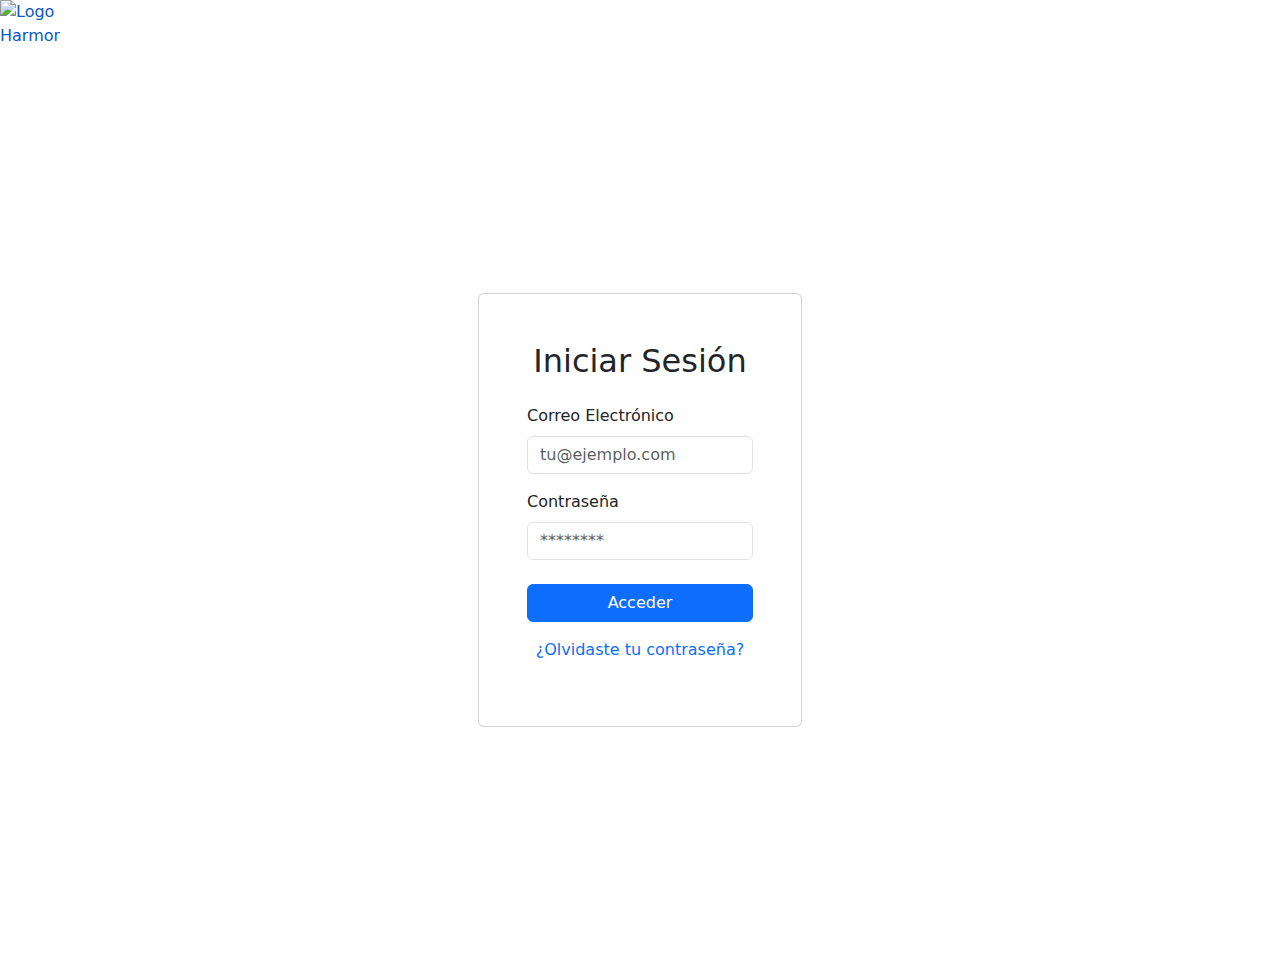
<file: src/main/resources/templates/login.html>
<!DOCTYPE html>
<html lang="es" xmlns:th="http://www.thymeleaf.org">
<head>
    <meta charset="UTF-8">
    <meta name="viewport" content="width=device-width, initial-scale=1.0">
    <title>Iniciar Sesión - Harmony</title>
    <link href="https://cdn.jsdelivr.net/npm/bootstrap@5.3.3/dist/css/bootstrap.min.css" rel="stylesheet">
    <link rel="stylesheet" href="https://cdn.jsdelivr.net/npm/bootstrap-icons@1.11.3/font/bootstrap-icons.min.css">
    <link rel="stylesheet" th:href="@{/css/login-style.css}">
</head>
<body th:style="'background-image: url(' + @{/images/fondoLogin.jpg} + ');'">
    <div class="header-login">
        <a th:href="@{/}" class="d-flex align-items-center text-decoration-none">
            <img th:src="@{/images/logo.png}" alt="Logo Harmony" width="60" height="60" class="me-2"> <h1 class="h2 mb-0 text-white">Harmony</h1>
        </a>
    </div>

    <div class="login-container d-flex justify-content-center align-items-center vh-100">
        <div class="card login-card">
            <div class="card-body p-5">
                <h2 class="card-title text-center mb-4">Iniciar Sesión</h2>
                <form th:action="@{/login}" method="post"> 
                    <div class="mb-3">
                        <label for="correo" class="form-label">Correo Electrónico</label>
                        <input type="email" class="form-control" id="correo" name="correo" placeholder="tu@ejemplo.com" required>
                    </div>
                    <div class="mb-4">
                        <label for="contrasena" class="form-label">Contraseña</label>
                        <input type="password" class="form-control" id="contrasena" name="contrasena" placeholder="********" required>
                    </div>
                    <div class="d-grid gap-2 mb-3">
                        <button type="submit" class="btn btn-primary btn-login">Acceder</button>
                    </div>
                    <p class="text-center mt-3">
                        <a href="#" class="text-decoration-none forgot-password-link">¿Olvidaste tu contraseña?</a>
                    </p>
                </form>
            </div>
        </div>
    </div>

    <script src="https://cdn.jsdelivr.net/npm/bootstrap@5.3.3/dist/js/bootstrap.bundle.min.js"></script>
</body>
</html>
</file>
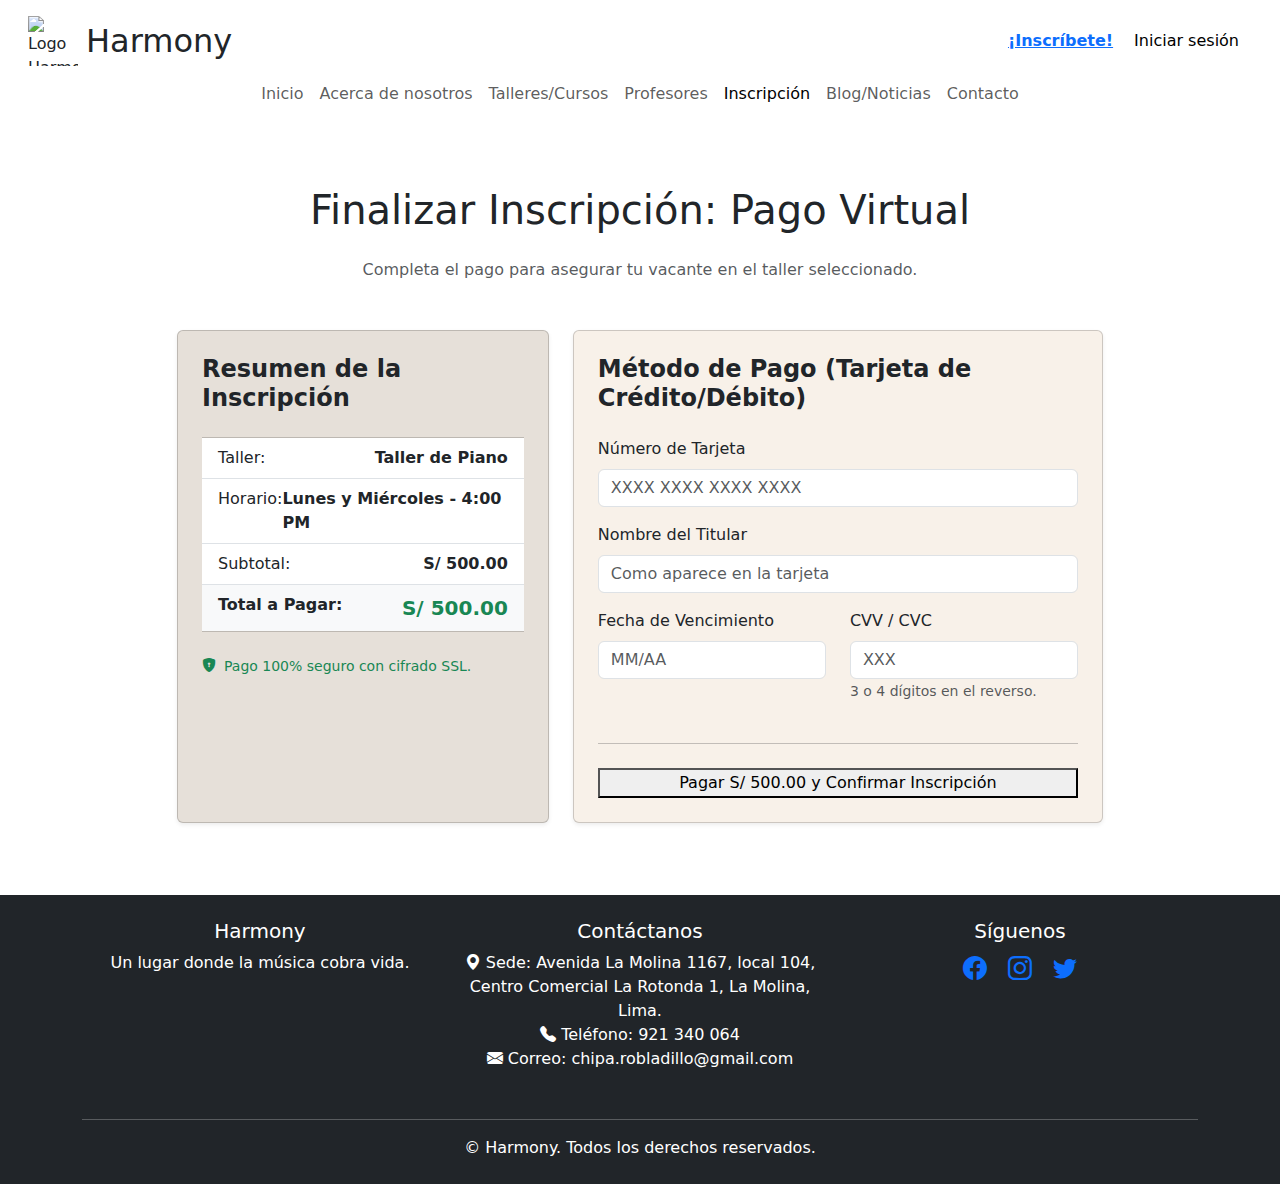
<file: src/main/resources/templates/pago.html>
<!DOCTYPE html>
<html lang="es" xmlns:th="http://www.thymeleaf.org">

<head>
    <meta charset="UTF-8">
    <meta name="viewport" content="width=device-width, initial-scale=1.0">
    <title>Pago - Harmony</title>
    <link href="https://cdn.jsdelivr.net/npm/bootstrap@5.3.3/dist/css/bootstrap.min.css" rel="stylesheet">
    <link rel="stylesheet" href="https://cdn.jsdelivr.net/npm/bootstrap-icons@1.11.3/font/bootstrap-icons.min.css">
    <link rel="stylesheet" th:href="@{/css/inscripcion-style.css}">
</head>

<body>
    <header class="p-3 header-personalizado">
        <div class="container-fluid d-flex justify-content-between align-items-center">
            <div class="d-flex align-items-center">
                <img th:src="@{/images/logo.png}" alt="Logo Harmony" width="50" height="50" class="me-2">
                <h1 class="h2 mb-0">Harmony</h1>
            </div>
            <button class="navbar-toggler d-lg-none" type="button" data-bs-toggle="collapse" data-bs-target="#navbarNav"
                aria-controls="navbarNav" aria-expanded="false" aria-label="Toggle navigation">
                <span class="navbar-toggler-icon"></span>
            </button>
            <div class="d-flex align-items-center ms-auto d-none d-lg-flex">
                <a th:href="@{/inscripcion}" class="btn-brillo me-2 fw-bold">¡Inscríbete!</a>
                <a th:href="@{/login}" class="btn btn-link text-decoration-none text-black">Iniciar sesión</a>
            </div>
        </div>
        <nav class="navbar navbar-expand-lg d-flex justify-content-center">
            <div class="collapse navbar-collapse justify-content-center" id="navbarNav">
                <ul class="navbar-nav">
                    <li class="nav-item"><a class="nav-link" th:href="@{/}">Inicio</a></li>
                    <li class="nav-item"><a class="nav-link" th:href="@{/acerca}">Acerca de nosotros</a></li>
                    <li class="nav-item"><a class="nav-link" th:href="@{/talleres}">Talleres/Cursos</a></li>
                    <li class="nav-item"><a class="nav-link" th:href="@{/profesores}">Profesores</a></li>
                    <li class="nav-item"><a class="nav-link active" aria-current="page" th:href="@{/inscripcion}">Inscripción</a></li>
                    <li class="nav-item"><a class="nav-link" th:href="@{/blog}">Blog/Noticias</a></li>
                    <li class="nav-item"><a class="nav-link" th:href="@{/contacto}">Contacto</a></li>
                </ul>
            </div>
        </nav>
    </header>

    <main class="container my-5">
        <h1 class="text-center mb-4">Finalizar Inscripción: Pago Virtual</h1>
        <p class="text-center text-muted mb-5">Completa el pago para asegurar tu vacante en el taller seleccionado.</p>

        <div class="row justify-content-center">
            <div class="col-lg-10">
                <div class="row">
                    <div class="col-md-5 mb-4">
                        <div class="card p-4 shadow-sm h-100" style="background-color: #e6e0d9;">
                            <h4 class="mb-4 fw-bold">Resumen de la Inscripción</h4>
                            <ul class="list-group list-group-flush mb-4">
                                <li class="list-group-item d-flex justify-content-between">
                                    <span>Taller:</span>
                                    <span class="fw-bold" th:text="${taller} ?: 'Taller de Piano (Ejemplo)'">Taller de Piano</span>
                                </li>
                                <li class="list-group-item d-flex justify-content-between">
                                    <span>Horario:</span>
                                    <span class="fw-bold" th:text="${horario} ?: 'Lunes y Miércoles - 4:00 PM'">Lunes y Miércoles - 4:00 PM</span>
                                </li>
                                <li class="list-group-item d-flex justify-content-between">
                                    <span>Subtotal:</span>
                                    <span class="fw-bold" th:text="${precio} ?: 'S/ 500.00'">S/ 500.00</span>
                                </li>
                                <li class="list-group-item d-flex justify-content-between bg-light fw-bold">
                                    <span>Total a Pagar:</span>
                                    <span class="text-success fs-5" th:text="${precio} ?: 'S/ 500.00'">S/ 500.00</span>
                                </li>
                            </ul>
                            <p class="text-success small"><i class="bi bi-shield-lock-fill me-2"></i>Pago 100% seguro con cifrado SSL.</p>
                        </div>
                    </div>

                    <div class="col-md-7 mb-4">
                        <div class="card p-4 shadow-sm h-100" style="background-color: #f8f1e9;">
                            <h4 class="mb-4 fw-bold">Método de Pago (Tarjeta de Crédito/Débito)</h4>
                            
                            <form th:action="@{/confirmacion(correo='inscrito@ejemplo.com', contrasena='NuevaP4ss')}" method="get">
                                <div class="mb-3">
                                    <label for="numeroTarjeta" class="form-label">Número de Tarjeta</label>
                                    <input type="text" class="form-control" id="numeroTarjeta" placeholder="XXXX XXXX XXXX XXXX" required maxlength="16">
                                </div>
                                <div class="mb-3">
                                    <label for="nombreTarjeta" class="form-label">Nombre del Titular</label>
                                    <input type="text" class="form-control" id="nombreTarjeta" placeholder="Como aparece en la tarjeta" required>
                                </div>
                                <div class="row">
                                    <div class="col-md-6 mb-3">
                                        <label for="fechaVencimiento" class="form-label">Fecha de Vencimiento</label>
                                        <input type="text" class="form-control" id="fechaVencimiento" placeholder="MM/AA" required maxlength="5">
                                    </div>
                                    <div class="col-md-6 mb-3">
                                        <label for="cvv" class="form-label">CVV / CVC</label>
                                        <input type="text" class="form-control" id="cvv" placeholder="XXX" required maxlength="3">
                                        <small class="form-text text-muted">3 o 4 dígitos en el reverso.</small>
                                    </div>
                                </div>
                                
                                <hr class="my-4">
                                
                                <div class="d-grid">
                                    <button type="submit" class="btn-formulario btn-lg">
                                        Pagar <span th:text="${precio} ?: 'S/ 500.00'">S/ 500.00</span> y Confirmar Inscripción
                                    </button>
                                </div>
                            </form>
                        </div>
                    </div>
                </div>
            </div>
        </div>
    </main>
    <footer class="bg-dark text-white py-4">
        <div class="container">
            <div class="row text-center justify-content-center">
                <div class="col-md-4 mb-3">
                    <h5>Harmony</h5>
                    <p>Un lugar donde la música cobra vida.</p>
                </div>
                <div class="col-md-4 mb-3">
                    <h5>Contáctanos</h5>
                    <ul class="list-unstyled">
                        <li><i class="bi bi-geo-alt-fill"></i> Sede: Avenida La Molina 1167, local 104, Centro Comercial La Rotonda 1, La Molina, Lima.</li>
                        <li><i class="bi bi-telephone-fill"></i> Teléfono: 921 340 064</li>
                        <li><i class="bi bi-envelope-fill"></i> Correo: chipa.robladillo@gmail.com</li>
                    </ul>
                </div>
                <div class="col-md-4 mb-3">
                    <h5>Síguenos</h5>
                    <a href="#" class="me-3"><i class="bi bi-facebook" style="font-size: 1.5rem;"></i></a>
                    <a href="#" class="me-3"><i class="bi bi-instagram" style="font-size: 1.5rem;"></i></a>
                    <a href="#"><i class="bi bi-twitter" style="font-size: 1.5rem;"></i></a>
                </div>
            </div>
            <hr class="my-3">
            <div class="text-center">
                <p class="mb-0">&copy; <span th:text="${#dates.format(#dates.createNow(), 'yyyy')}"></span>
                    Harmony. Todos los derechos reservados.</p>
            </div>
        </div>
    </footer>
    <script src="https://cdn.jsdelivr.net/npm/bootstrap@5.3.3/dist/js/bootstrap.bundle.min.js"></script>
</body>

</html>
</file>
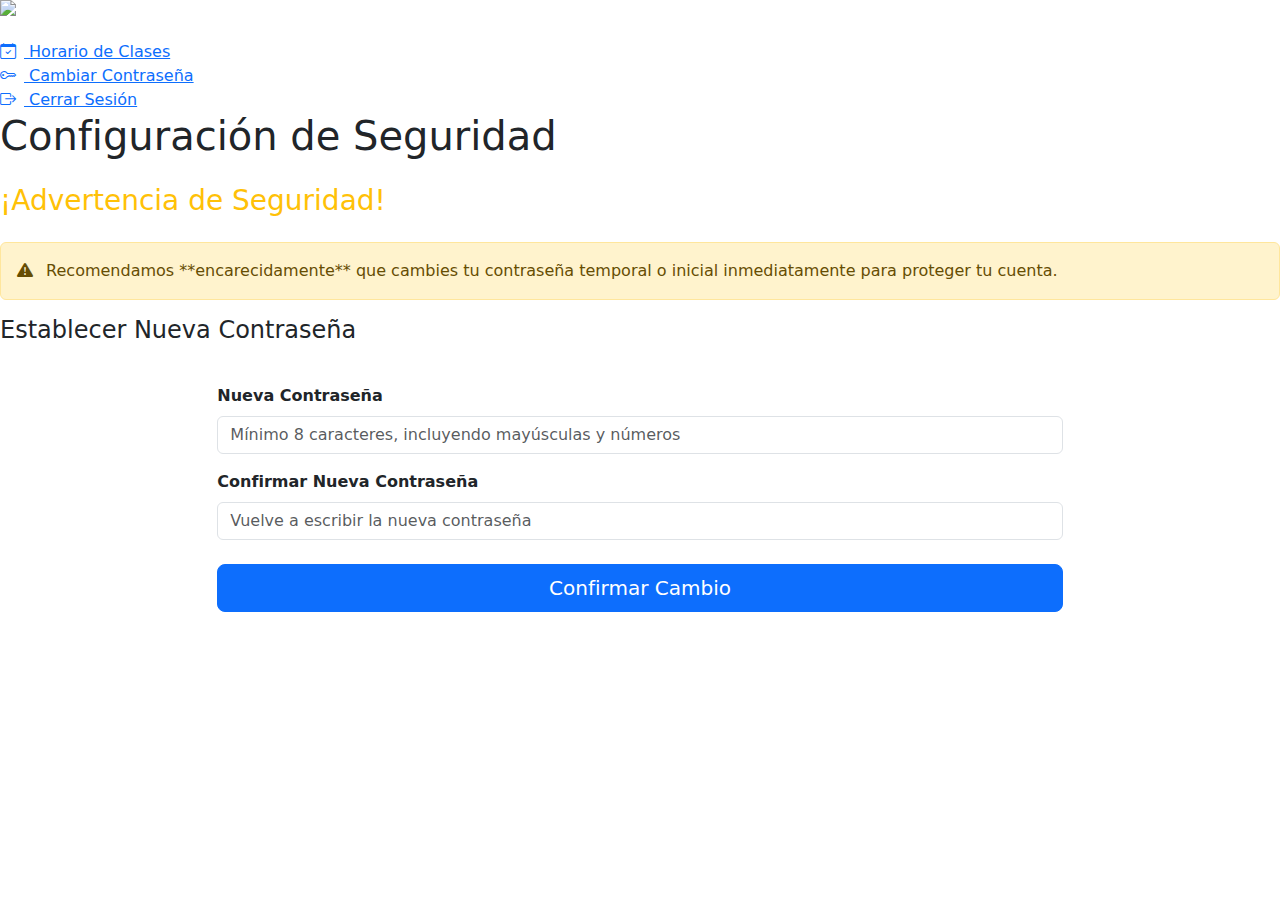
<file: src/main/resources/templates/password.html>
<!DOCTYPE html>
<html lang="es" xmlns:th="http://www.thymeleaf.org">
<head>
    <meta charset="UTF-8">
    <meta name="viewport" content="width=device-width, initial-scale=1.0">
    <title>Cambiar Contraseña - Harmony</title>
    <link href="https://cdn.jsdelivr.net/npm/bootstrap@5.3.3/dist/css/bootstrap.min.css" rel="stylesheet">
    <link rel="stylesheet" href="https://cdn.jsdelivr.net/npm/bootstrap-icons@1.11.3/font/bootstrap-icons.min.css">
    <link rel="stylesheet" th:href="@{/css/cliente-style.css}">
</head>

<body>
    <div class="sidebar d-flex flex-column">
        
        <div class="header-logo-dashboard">
            <a class="d-flex align-items-center text-decoration-none text-white">
                <img th:src="@{/images/logo.png}" alt="Logo Harmony" width="40" height="40" class="me-2">
                <h1 class="h5 mb-0 fw-bold">Harmony</h1>
            </a>
        </div>
        
        <nav class="nav flex-column">
            <a th:href="@{/horario}" class="nav-link-item">
                <i class="bi bi-calendar-check me-2"></i> Horario de Clases
            </a>
            
            <a th:href="@{/cambiar-contraseña}" class="nav-link-item active">
                <i class="bi bi-key me-2"></i> Cambiar Contraseña
            </a>

            <div class="mt-auto">
                <a th:href="@{/}" class="nav-link-item nav-link-logout">
                    <i class="bi bi-box-arrow-right me-2"></i> Cerrar Sesión
                </a>
            </div>
        </nav>
        
    </div>

    <div class="main-content">
        <h1 class="mb-4">Configuración de Seguridad</h1>

        <section id="cambio-contrasena" class="password-container">
            <h2 class="h3 mb-4 text-warning">¡Advertencia de Seguridad!</h2>
            
            <div class="alert alert-warning" role="alert">
                <i class="bi bi-exclamation-triangle-fill me-2"></i> 
                Recomendamos **encarecidamente** que cambies tu contraseña temporal o inicial inmediatamente para proteger tu cuenta.
            </div>

            <h3 class="h4 mb-3">Establecer Nueva Contraseña</h3>

            <div class="row justify-content-center">
                <div class="col-lg-8">
                    <form th:action="@{/cambiar-contraseña}" method="post" class="mt-4">
                        
                        <div class="mb-3">
                            <label for="nuevaContrasena" class="form-label fw-bold">Nueva Contraseña</label>
                            <input type="password" class="form-control" id="nuevaContrasena" name="nuevaContrasena" required 
                                   placeholder="Mínimo 8 caracteres, incluyendo mayúsculas y números">
                        </div>
                        
                        <div class="mb-4">
                            <label for="confirmarContrasena" class="form-label fw-bold">Confirmar Nueva Contraseña</label>
                            <input type="password" class="form-control" id="confirmarContrasena" name="confirmarContrasena" required
                                   placeholder="Vuelve a escribir la nueva contraseña">
                        </div>
                        
                        <div class="d-grid">
                            <button type="submit" class="btn btn-primary btn-lg btn-confirmar-password">
                                Confirmar Cambio
                            </button>
                        </div>
                    </form>
                </div>
            </div>
            
        </section>
    </div>

    <script src="https://cdn.jsdelivr.net/npm/bootstrap@5.3.3/dist/js/bootstrap.bundle.min.js"></script>
</body>
</html>
</file>
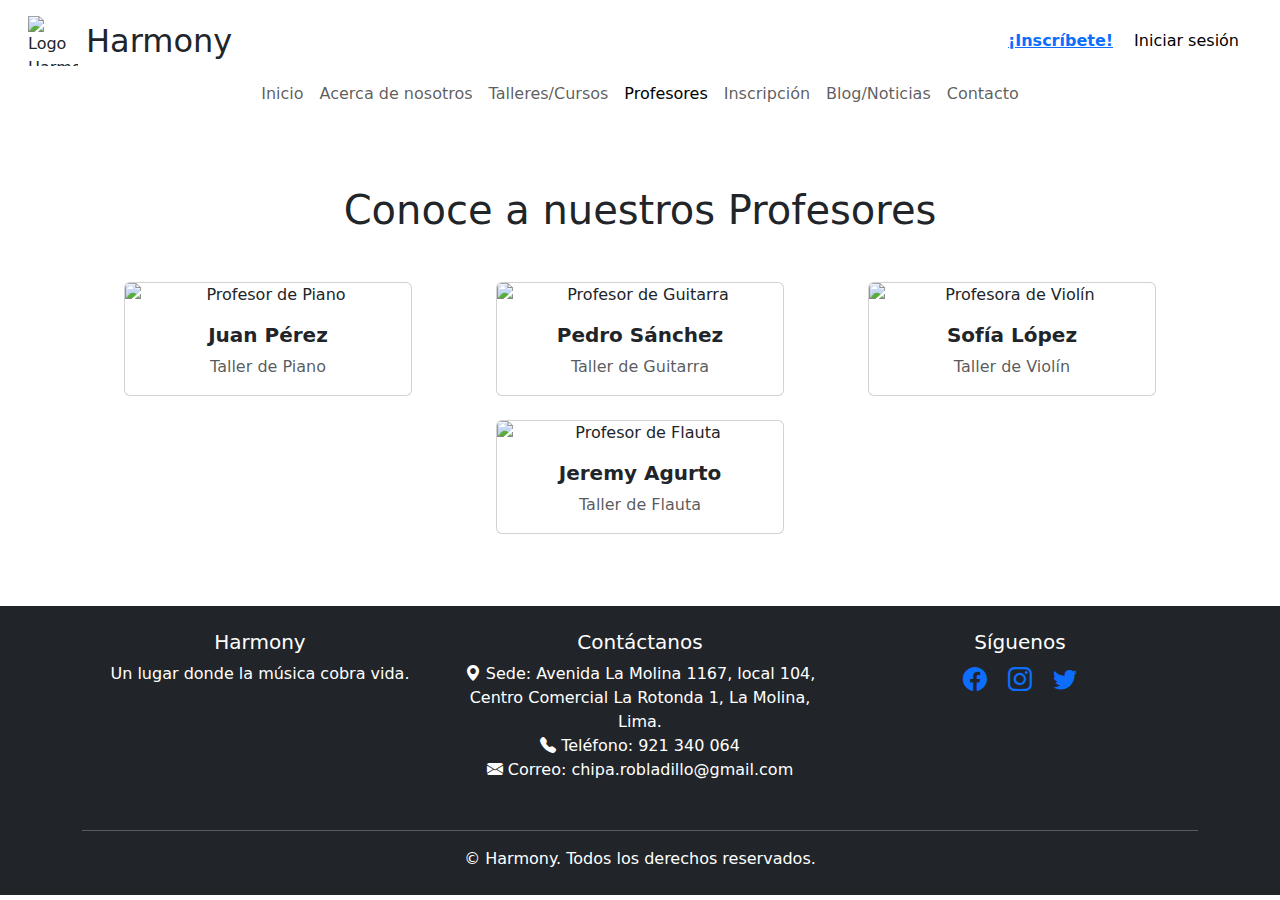
<file: src/main/resources/templates/profesores.html>
<!DOCTYPE html>
<html lang="es" xmlns:th="http://www.thymeleaf.org">

<head>
    <meta charset="UTF-8">
    <meta name="viewport" content="width=device-width, initial-scale=1.0">
    <title>Profesores - Harmony</title>
    <link href="https://cdn.jsdelivr.net/npm/bootstrap@5.3.3/dist/css/bootstrap.min.css" rel="stylesheet">
    <link rel="stylesheet" href="https://cdn.jsdelivr.net/npm/bootstrap-icons@1.11.3/font/bootstrap-icons.min.css">
    <link rel="stylesheet" th:href="@{/css/profesores-style.css}">
</head>

<body>
    <header class="p-3 header-personalizado">
        <div class="container-fluid d-flex justify-content-between align-items-center">
            <div class="d-flex align-items-center">
                <img th:src="@{/images/logo.png}" alt="Logo Harmony" width="50" height="50" class="me-2">
                <h1 class="h2 mb-0">Harmony</h1>
            </div>
            <button class="navbar-toggler d-lg-none" type="button" data-bs-toggle="collapse" data-bs-target="#navbarNav"
                aria-controls="navbarNav" aria-expanded="false" aria-label="Toggle navigation">
                <span class="navbar-toggler-icon"></span>
            </button>
            <div class="d-flex align-items-center ms-auto d-none d-lg-flex">
                <a th:href="@{/inscripcion}" class="btn-brillo me-2 fw-bold">¡Inscríbete!</a>
                <a th:href="@{/login}" class="btn btn-link text-decoration-none text-black">Iniciar sesión</a>
            </div>
        </div>
        <nav class="navbar navbar-expand-lg d-flex justify-content-center">
            <div class="collapse navbar-collapse justify-content-center" id="navbarNav">
                <ul class="navbar-nav">
                    <li class="nav-item"><a class="nav-link" th:href="@{/}">Inicio</a></li>
                    <li class="nav-item"><a class="nav-link" th:href="@{/acerca}">Acerca de nosotros</a></li>
                    <li class="nav-item"><a class="nav-link" th:href="@{/talleres}">Talleres/Cursos</a></li>
                    <li class="nav-item"><a class="nav-link active" aria-current="page" th:href="@{/profesores}">Profesores</a></li>
                    <li class="nav-item"><a class="nav-link" th:href="@{/inscripcion}">Inscripción</a></li>
                    <li class="nav-item"><a class="nav-link" th:href="@{/blog}">Blog/Noticias</a></li>
                    <li class="nav-item"><a class="nav-link" th:href="@{/contacto}">Contacto</a></li>
                </ul>
            </div>
        </nav>
    </header>
    <main class="container my-5">
        <h1 class="text-center mb-5">Conoce a nuestros Profesores</h1>
        <div class="d-flex flex-wrap justify-content-around">
            <div class="card border-profesor text-center mb-4 mx-2" style="width: 18rem;">
                <img th:src="@{/images/profesorPiano.jpg}" class="card-img-top img-fluid" alt="Profesor de Piano">
                <div class="card-body">
                    <h5 class="card-title fw-bold">Juan Pérez</h5>
                    <p class="card-text text-muted">Taller de Piano</p>
                </div>
            </div>
            <div class="card border-profesor text-center mb-4 mx-2" style="width: 18rem;">
                <img th:src="@{/images/profesorGuitarra.jpg}" class="card-img-top img-fluid" alt="Profesor de Guitarra">
                <div class="card-body">
                    <h5 class="card-title fw-bold">Pedro Sánchez</h5>
                    <p class="card-text text-muted">Taller de Guitarra</p>
                </div>
            </div>
            <div class="card border-profesor text-center mb-4 mx-2" style="width: 18rem;">
                <img th:src="@{/images/profesorViolin.jpg}" class="card-img-top img-fluid" alt="Profesora de Violín">
                <div class="card-body">
                    <h5 class="card-title fw-bold">Sofía López</h5>
                    <p class="card-text text-muted">Taller de Violín</p>
                </div>
            </div>
            <div class="card border-profesor text-center mb-4 mx-2" style="width: 18rem;">
                <img th:src="@{/images/profesorFlauta.jpg}" class="card-img-top img-fluid" alt="Profesor de Flauta">
                <div class="card-body">
                    <h5 class="card-title fw-bold">Jeremy Agurto</h5>
                    <p class="card-text text-muted">Taller de Flauta</p>
                </div>
            </div>
        </div>
    </main>
    <footer class="bg-dark text-white py-4">
        <div class="container">
            <div class="row text-center justify-content-center">
                <div class="col-md-4 mb-3">
                    <h5>Harmony</h5>
                    <p>Un lugar donde la música cobra vida.</p>
                </div>
                <div class="col-md-4 mb-3">
                    <h5>Contáctanos</h5>
                    <ul class="list-unstyled">
                        <li><i class="bi bi-geo-alt-fill"></i> Sede: Avenida La Molina 1167, local 104, Centro Comercial La Rotonda 1, La Molina, Lima.</li>
                        <li><i class="bi bi-telephone-fill"></i> Teléfono: 921 340 064</li>
                        <li><i class="bi bi-envelope-fill"></i> Correo: chipa.robladillo@gmail.com</li>
                    </ul>
                </div>
                <div class="col-md-4 mb-3">
                    <h5>Síguenos</h5>
                    <a href="#" class="me-3"><i class="bi bi-facebook" style="font-size: 1.5rem;"></i></a>
                    <a href="#" class="me-3"><i class="bi bi-instagram" style="font-size: 1.5rem;"></i></a>
                    <a href="#"><i class="bi bi-twitter" style="font-size: 1.5rem;"></i></a>
                </div>
            </div>
            <hr class="my-3">
            <div class="text-center">
                <p class="mb-0">&copy; <span th:text="${#dates.format(#dates.createNow(), 'yyyy')}"></span>
                    Harmony. Todos los derechos reservados.</p>
            </div>
        </div>
    </footer>
    <script src="https://cdn.jsdelivr.net/npm/bootstrap@5.3.3/dist/js/bootstrap.bundle.min.js"></script>
</body>

</html>
</file>
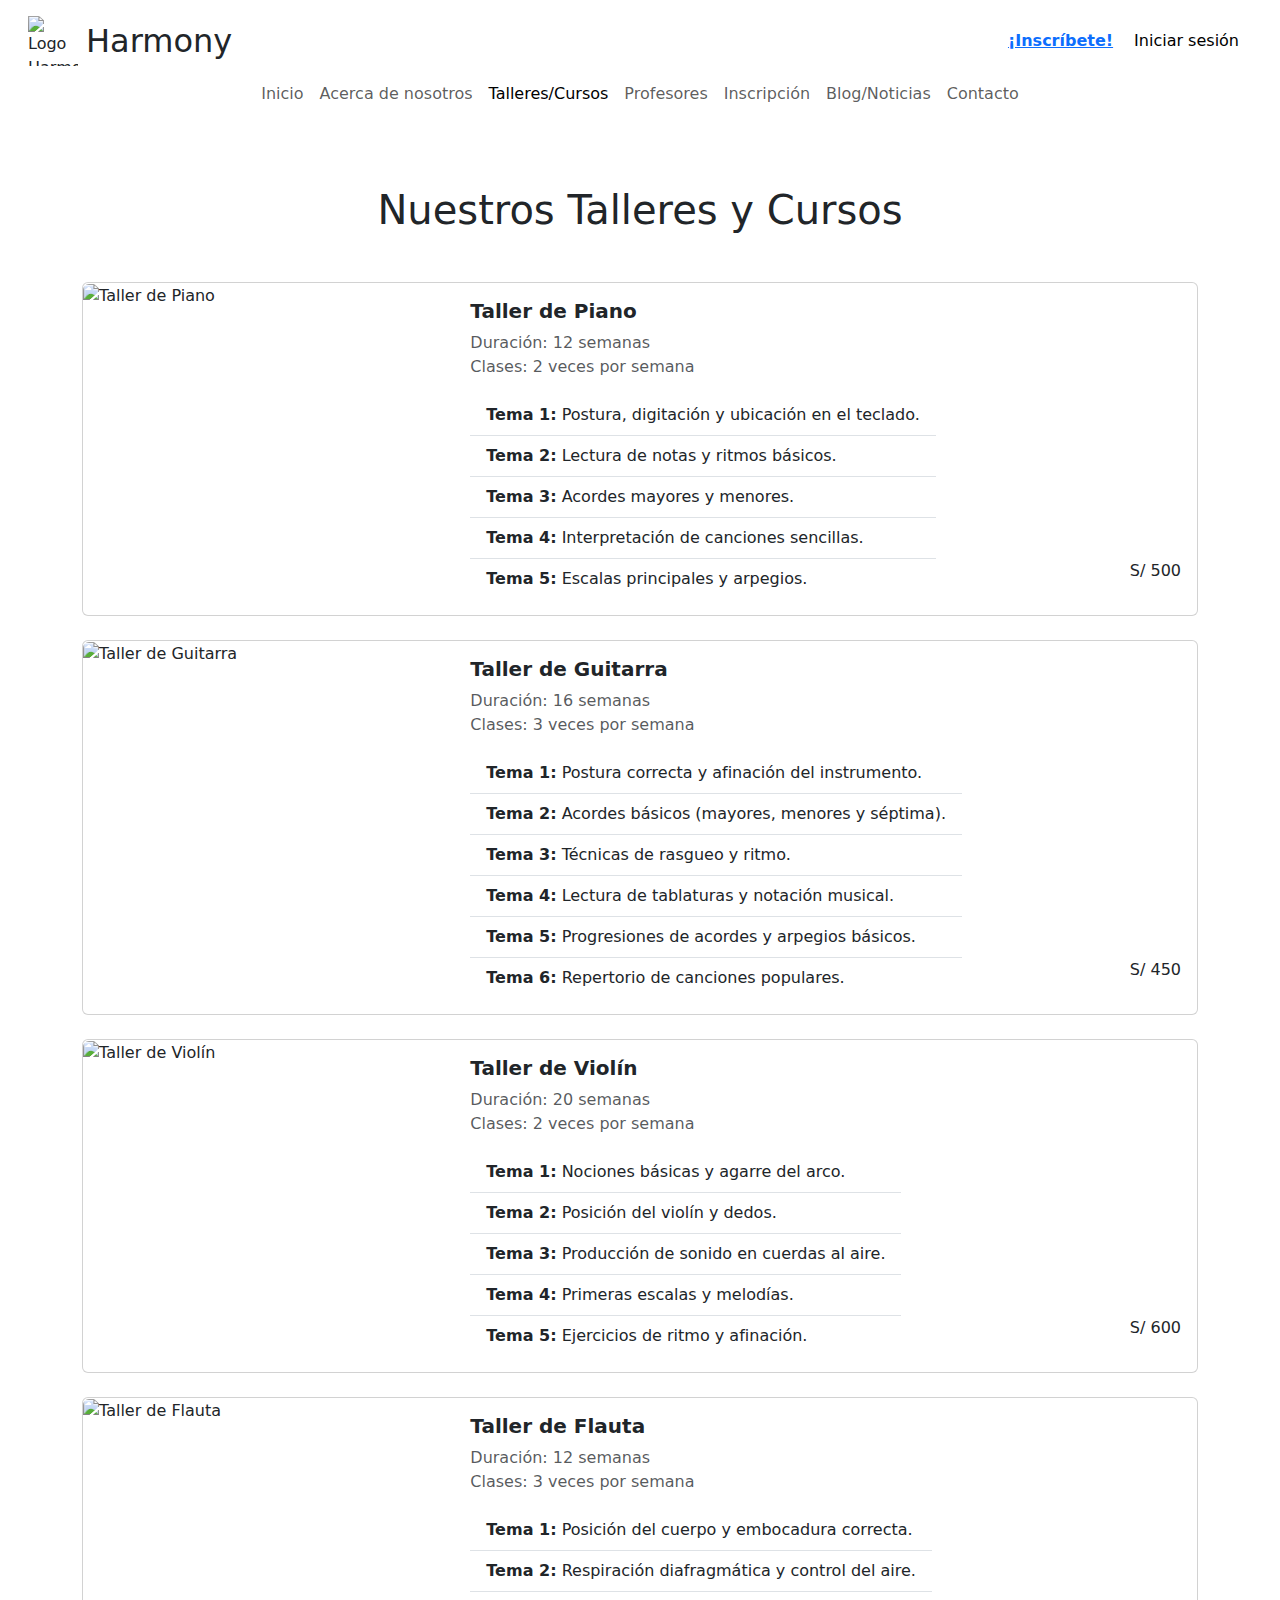
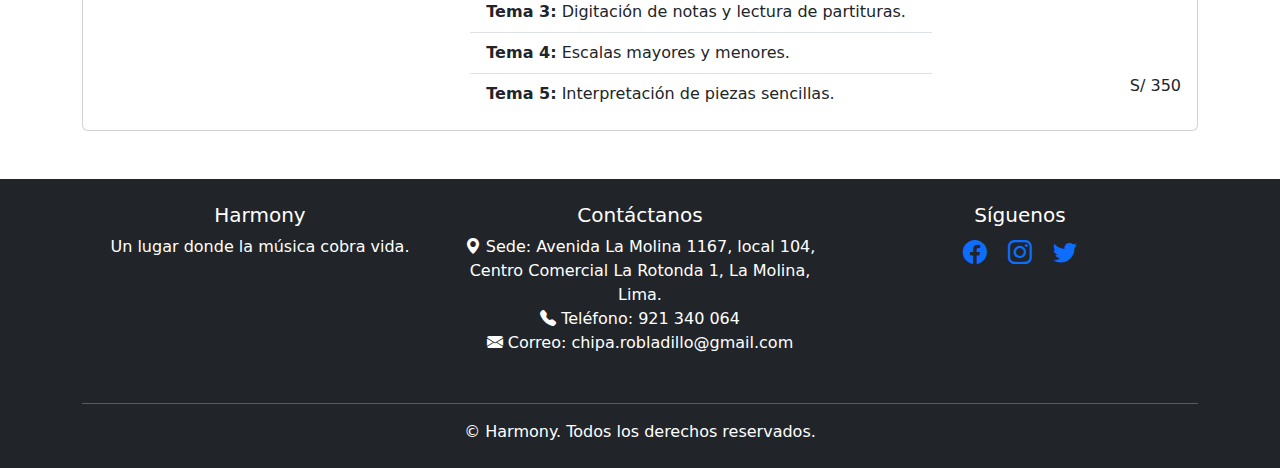
<file: src/main/resources/templates/talleres.html>
<!DOCTYPE html>
<html lang="es" xmlns:th="http://www.thymeleaf.org">
<head>
    <meta charset="UTF-8">
    <meta name="viewport" content="width=device-width, initial-scale=1.0">
    <title>Talleres/Cursos - Harmony</title>
    <link href="https://cdn.jsdelivr.net/npm/bootstrap@5.3.3/dist/css/bootstrap.min.css" rel="stylesheet">
    <link rel="stylesheet" href="https://cdn.jsdelivr.net/npm/bootstrap-icons@1.11.3/font/bootstrap-icons.min.css">
    <link rel="stylesheet" th:href="@{/css/talleres-style.css}">
</head>
<body>
    <header class="p-3 header-personalizado">
        <div class="container-fluid d-flex justify-content-between align-items-center">
            <div class="d-flex align-items-center">
                <img th:src="@{/images/logo.png}" alt="Logo Harmony" width="50" height="50" class="me-2">
                <h1 class="h2 mb-0">Harmony</h1>
            </div>
            <button class="navbar-toggler d-lg-none" type="button" data-bs-toggle="collapse" data-bs-target="#navbarNav"
                aria-controls="navbarNav" aria-expanded="false" aria-label="Toggle navigation">
                <span class="navbar-toggler-icon"></span>
            </button>
            <div class="d-flex align-items-center ms-auto d-none d-lg-flex">
                <a th:href="@{/inscripcion}" class="btn-brillo me-2 fw-bold">¡Inscríbete!</a>
                <a th:href="@{/login}" class="btn btn-link text-decoration-none text-black">Iniciar sesión</a>
            </div>
        </div>
        <nav class="navbar navbar-expand-lg d-flex justify-content-center">
            <div class="collapse navbar-collapse justify-content-center" id="navbarNav">
                <ul class="navbar-nav">
                    <li class="nav-item"><a class="nav-link" th:href="@{/}">Inicio</a></li>
                    <li class="nav-item"><a class="nav-link" th:href="@{/acerca}">Acerca de nosotros</a></li>
                    <li class="nav-item"><a class="nav-link active" aria-current="page" th:href="@{/talleres}">Talleres/Cursos</a></li>
                    <li class="nav-item"><a class="nav-link" th:href="@{/profesores}">Profesores</a></li>
                    <li class="nav-item"><a class="nav-link" th:href="@{/inscripcion}">Inscripción</a></li>
                    <li class="nav-item"><a class="nav-link" th:href="@{/blog}">Blog/Noticias</a></li>
                    <li class="nav-item"><a class="nav-link" th:href="@{/contacto}">Contacto</a></li>
                </ul>
            </div>
        </nav>
    </header>
    <main class="container my-5">
        <h1 class="text-center mb-5">Nuestros Talleres y Cursos</h1>
        <div class="card mb-4">
            <div class="row g-0">
                <div class="col-md-4">
                    <img th:src="@{/images/tallerPiano.jpg}" class="img-fluid rounded-start h-100" alt="Taller de Piano">
                </div>
                <div class="col-md-8">
                    <div class="card-body d-flex justify-content-between card-body-precio">
                        <div>
                            <h5 class="card-title fw-bold">Taller de Piano</h5>
                            <p class="card-text text-muted">Duración: 12 semanas <br> Clases: 2 veces por semana</p>
                            <ul class="list-group list-group-flush">
                                <li class="list-group-item"><b>Tema 1:</b> Postura, digitación y ubicación en el teclado.</li>
                                <li class="list-group-item"><b>Tema 2:</b> Lectura de notas y ritmos básicos.</li>
                                <li class="list-group-item"><b>Tema 3:</b> Acordes mayores y menores.</li>
                                <li class="list-group-item"><b>Tema 4:</b> Interpretación de canciones sencillas.</li>
                                <li class="list-group-item"><b>Tema 5:</b> Escalas principales y arpegios.</li>
                            </ul>
                        </div>
                        <div class="align-self-end text-end">
                            <p class="precio-grande">S/ 500</p>
                        </div>
                    </div>
                </div>
            </div>
        </div>
        <div class="card mb-4">
            <div class="row g-0">
                <div class="col-md-4">
                    <img th:src="@{/images/tallerGuitarra.jpg}" class="img-fluid rounded-start h-100" alt="Taller de Guitarra">
                </div>
                <div class="col-md-8">
                    <div class="card-body d-flex justify-content-between card-body-precio">
                        <div>
                            <h5 class="card-title fw-bold">Taller de Guitarra</h5>
                            <p class="card-text text-muted">Duración: 16 semanas <br> Clases: 3 veces por semana</p>
                            <ul class="list-group list-group-flush">
                                <li class="list-group-item"><b>Tema 1:</b> Postura correcta y afinación del instrumento.</li>
                                <li class="list-group-item"><b>Tema 2:</b> Acordes básicos (mayores, menores y séptima).</li>
                                <li class="list-group-item"><b>Tema 3:</b> Técnicas de rasgueo y ritmo.</li>
                                <li class="list-group-item"><b>Tema 4:</b> Lectura de tablaturas y notación musical.</li>
                                <li class="list-group-item"><b>Tema 5:</b> Progresiones de acordes y arpegios básicos.</li>
                                <li class="list-group-item"><b>Tema 6:</b> Repertorio de canciones populares.</li>
                            </ul>
                        </div>
                        <div class="align-self-end text-end">
                            <p class="precio-grande">S/ 450</p>
                        </div>
                    </div>
                </div>
            </div>
        </div>
        <div class="card mb-4">
            <div class="row g-0">
                <div class="col-md-4">
                    <img th:src="@{/images/tallerViolin.jpg}" class="img-fluid rounded-start h-100" alt="Taller de Violín">
                </div>
                <div class="col-md-8">
                    <div class="card-body d-flex justify-content-between card-body-precio">
                        <div>
                            <h5 class="card-title fw-bold">Taller de Violín</h5>
                            <p class="card-text text-muted">Duración: 20 semanas <br> Clases: 2 veces por semana</p>
                            <ul class="list-group list-group-flush">
                                <li class="list-group-item"><b>Tema 1:</b> Nociones básicas y agarre del arco.</li>
                                <li class="list-group-item"><b>Tema 2:</b> Posición del violín y dedos.</li>
                                <li class="list-group-item"><b>Tema 3:</b> Producción de sonido en cuerdas al aire.</li>
                                <li class="list-group-item"><b>Tema 4:</b> Primeras escalas y melodías.</li>
                                <li class="list-group-item"><b>Tema 5:</b> Ejercicios de ritmo y afinación.</li>
                            </ul>
                        </div>
                        <div class="align-self-end text-end">
                            <p class="precio-grande">S/ 600</p>
                        </div>
                    </div>
                </div>
            </div>
        </div>
        <div class="card mb-4">
            <div class="row g-0">
                <div class="col-md-4">
                    <img th:src="@{/images/tallerFlauta.jpg}" class="img-fluid rounded-start h-100" alt="Taller de Flauta">
                </div>
                <div class="col-md-8">
                    <div class="card-body d-flex justify-content-between card-body-precio">
                        <div>
                            <h5 class="card-title fw-bold">Taller de Flauta</h5>
                            <p class="card-text text-muted">Duración: 12 semanas <br> Clases: 3 veces por semana</p>
                            <ul class="list-group list-group-flush">
                                <li class="list-group-item"><b>Tema 1:</b> Posición del cuerpo y embocadura correcta.</li>
                                <li class="list-group-item"><b>Tema 2:</b> Respiración diafragmática y control del aire.</li>
                                <li class="list-group-item"><b>Tema 3:</b> Digitación de notas y lectura de partituras.</li>
                                <li class="list-group-item"><b>Tema 4:</b> Escalas mayores y menores.</li>
                                <li class="list-group-item"><b>Tema 5:</b> Interpretación de piezas sencillas.</li>
                            </ul>
                        </div>
                        <div class="align-self-end text-end">
                            <p class="precio-grande">S/ 350</p>
                        </div>
                    </div>
                </div>
            </div>
        </div>
    </main>
    <footer class="bg-dark text-white py-4">
        <div class="container">
            <div class="row text-center justify-content-center">
                <div class="col-md-4 mb-3">
                    <h5>Harmony</h5>
                    <p>Un lugar donde la música cobra vida.</p>
                </div>
                <div class="col-md-4 mb-3">
                    <h5>Contáctanos</h5>
                    <ul class="list-unstyled">
                        <li><i class="bi bi-geo-alt-fill"></i> Sede: Avenida La Molina 1167, local 104, Centro Comercial La Rotonda 1, La Molina, Lima.</li>
                        <li><i class="bi bi-telephone-fill"></i> Teléfono: 921 340 064</li>
                        <li><i class="bi bi-envelope-fill"></i> Correo: chipa.robladillo@gmail.com</li>
                    </ul>
                </div>
                <div class="col-md-4 mb-3">
                    <h5>Síguenos</h5>
                    <a href="#" class="me-3"><i class="bi bi-facebook" style="font-size: 1.5rem;"></i></a>
                    <a href="#" class="me-3"><i class="bi bi-instagram" style="font-size: 1.5rem;"></i></a>
                    <a href="#"><i class="bi bi-twitter" style="font-size: 1.5rem;"></i></a>
                </div>
            </div>
            <hr class="my-3">
            <div class="text-center">
                <p class="mb-0">&copy; <span th:text="${#dates.format(#dates.createNow(), 'yyyy')}"></span>
                    Harmony. Todos los derechos reservados.</p>
            </div>
        </div>
    </footer>
    <script src="https://cdn.jsdelivr.net/npm/bootstrap@5.3.3/dist/js/bootstrap.bundle.min.js"></script>
</body>
</html>
</file>
